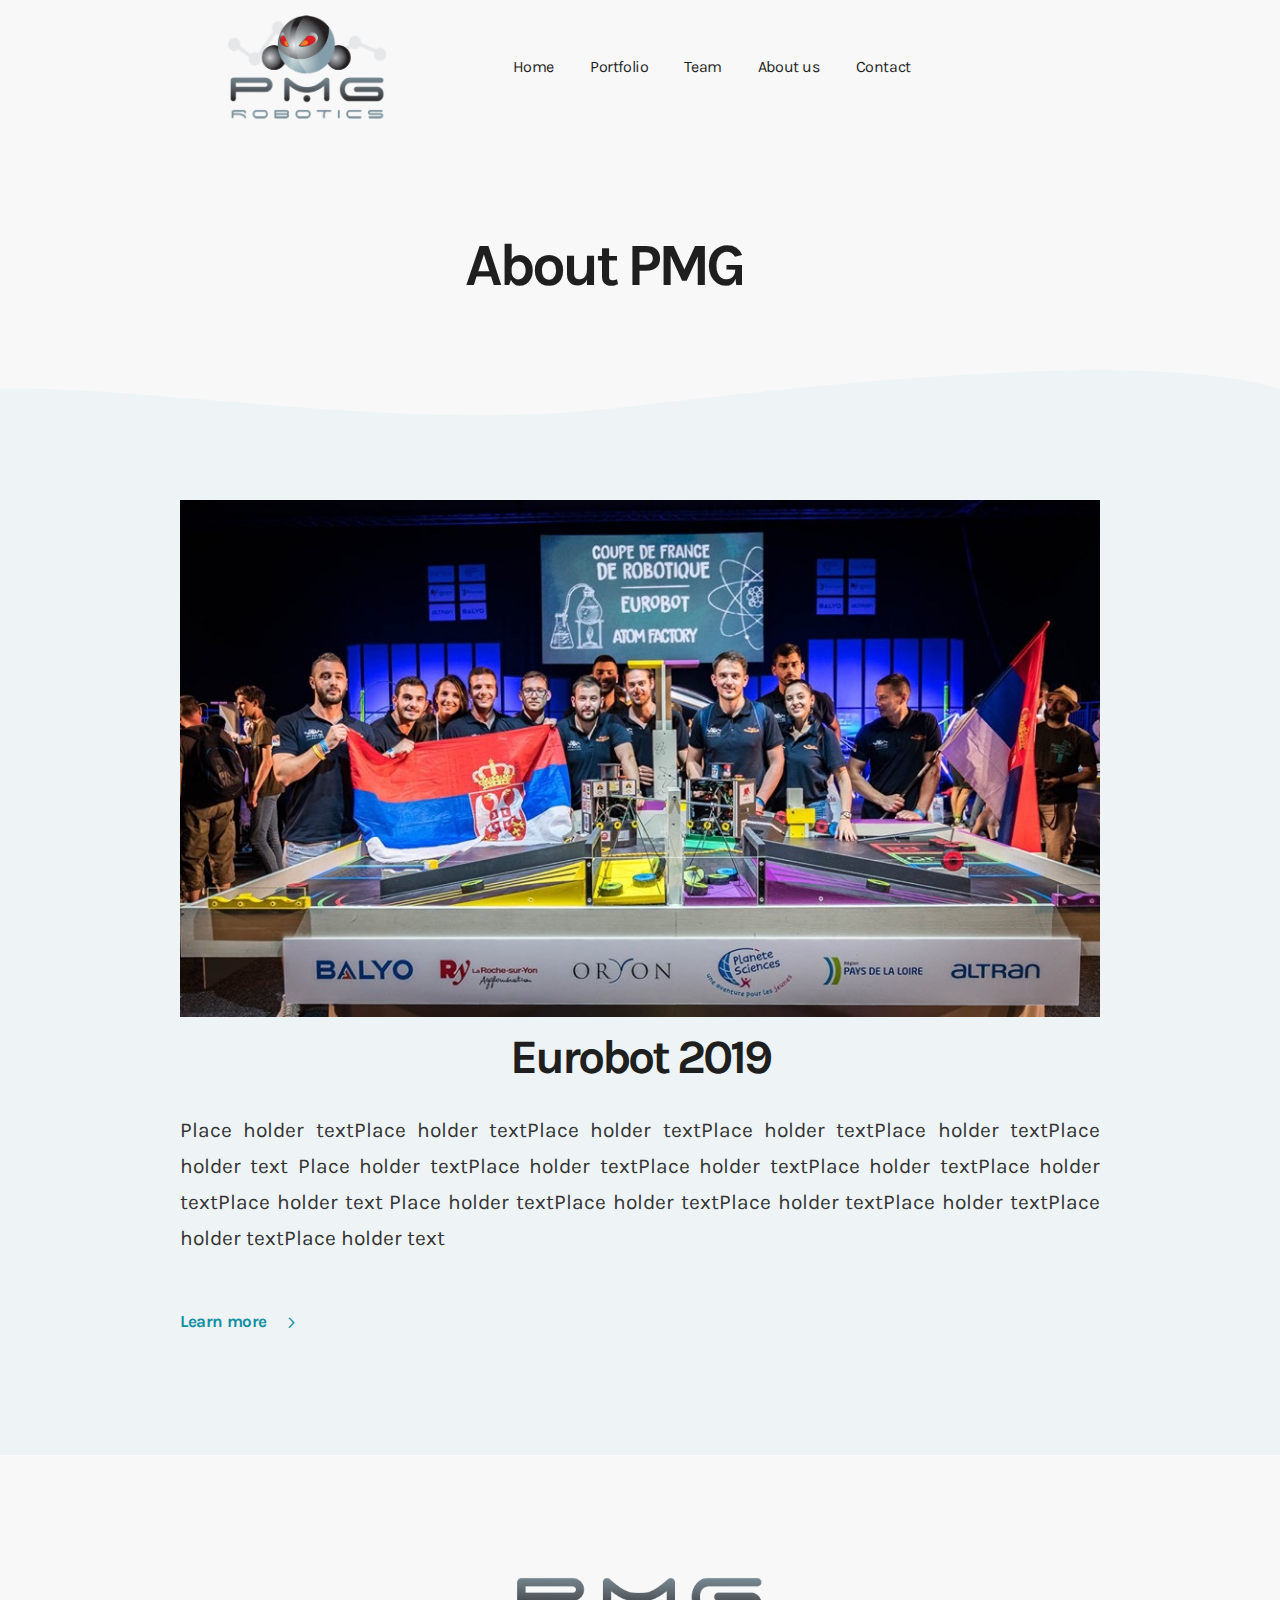
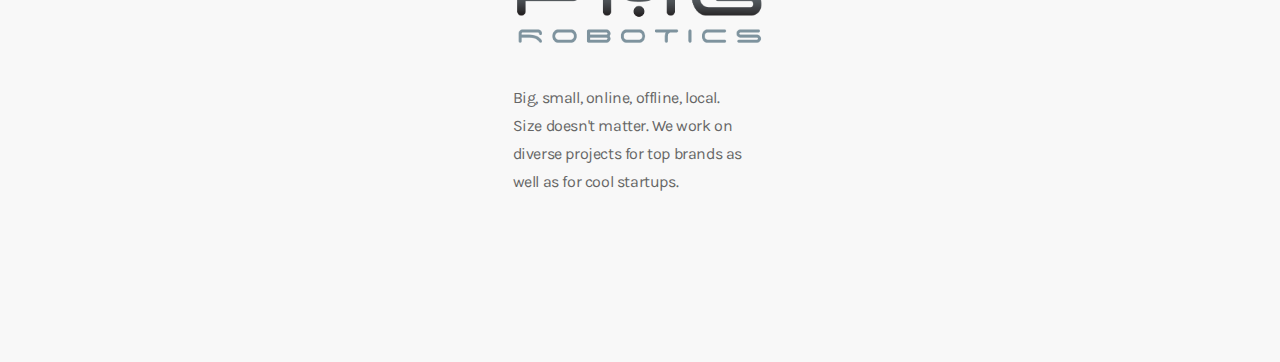
<file: about_us.html>
<!DOCTYPE html>

<html lang="en">

    <head>
        <meta charset="UTF-8">
        <meta name="viewport" content="width=device-width, initial-scale=1.0">
        <meta http-equiv="X-UA-Compatible" content="ie=edge">
        <title>PMG Robotics | Robotics development</title>
        <!-- Plugins CSS -->
        <link rel="stylesheet" href="./plugins/bootstrap-4.3.1/css/bootstrap.min.css">
        <link rel="stylesheet" href="./plugins/meanmenu/meanmenu.css">
        <!-- fonts -->
        <link rel="stylesheet" href="./fonts/ep-icon-fonts/css/style.css">
        <link rel="stylesheet" href="./fonts/fontawesome-5/css/all.min.css">
        <!-- Custom Stylesheet -->
        <link rel="stylesheet" href="./css/settings.css">
        <link rel="stylesheet" href="./css/style.css">
    </head>

    <body>
        <div class="site-wrapper">
            <header class="site-header">
                <div class="container">
                    <div class="row justify-content-center align-items-center position-relative">
                        <div class="col-sm-3 col-6 col-lg-2 col-xl-2 order-lg-1">
                            <div class="brand">
                                <a href="index.html"><img src="image/main-logo.png" alt="" /></a>
                            </div>
                        </div>

                        <!-- Menu Block -->
                        <div class="col-sm-1 col-6 col-lg-7 col-xl-6 offset-xl-1 position-static order-lg-2">
                            <div class="main-navigation">
                                <ul class="main-menu">
                                    <li class="menu-item"><a href="index.html">Home</a></li>
                            
                                    <li class="menu-item"><a href="portfolio.html">Portfolio</a></li>
                            
                                    <li class="menu-item"><a href="team.html">Team</a></li>

                                    <li class="menu-item"><a href="about_us.html">About us</a></li>
                            
                                    <li class="menu-item"><a href="contact.html">Contact</a></li>   
                                    </ul>
                            </div>
                            <div class="mobile-menu"></div>
                        </div>
                    </div>
                </div>
            </header>

    <section class="hero-area">
        <div class="container">
            <div class="row justify-content-center">
                <div class="col-lg-4 order-lg-1">
                    <div class="hero-content">
                        <h1>About PMG</h1>
                    </div>
                </div>
            </div>
        </div>
    </section>
        <!-- Features Area  -->
    <section class="feature-section">
        <div class="shape">
            <img src="./image/landing-1-shape.svg" alt="">
          </div>
            <div class="container">
                <div class="row justify-content-center">
                    <div class="col-xl-10 col-sm-6 col-10">
                        <div class="content-img">
                            <img src="./image/ebot_takmicenje/all_of_us.JPG" alt="">
                        </div>
                    </div>
                    <div class="col-xl-10 col-sm-6">
                        <div class="content-right-content">
                            <h2>Eurobot 2019</h2>
                            <p>
                                Place holder textPlace holder textPlace holder textPlace holder textPlace holder textPlace holder text
                                Place holder textPlace holder textPlace holder textPlace holder textPlace holder textPlace holder text
                                Place holder textPlace holder textPlace holder textPlace holder textPlace holder textPlace holder text
                            </p>
                            <div class="content-link">
                                <a href="https://www.eurobot.org/">Learn more <i class="icon icon-minimal-right"></i></a>
                            </div>
                        </div>
                    </div>
                </div>
            </div>
        </section>

        <!-- Footer Section 06 -->
        <div class="footer-section">
            <div class="container">
              <div class="row justify-content-center">
                <div class="col-md-3 col-margin">
                  <div class="single-footer">
                    <div class="footer-title">
                      <img src="./image/footer-logo.png" alt="">
                    </div>
                    <div class="footer-text">
                      <p>Big, small, online, offline, local. Size doesn't matter. We work on diverse projects for top brands
                        as well as for cool startups. </p>
                    </div>
                  </div>
                </div>
              </div>
            </div>
          </div>
        <!-- Vendor JS-->
        <script src="./plugins/jquery/jquery.min.js"></script>
        <script src="./plugins/jquery/jquery-migrate.min.js"></script>
        <script src="./plugins/bootstrap-4.3.1/js/bootstrap.bundle.js"></script>
        <script src="./plugins/meanmenu/jquery.meanmenu.js"></script>
        <!-- Plugins JS -->
        <script src="./js/active.js"></script>
    </body>

</html>
</file>
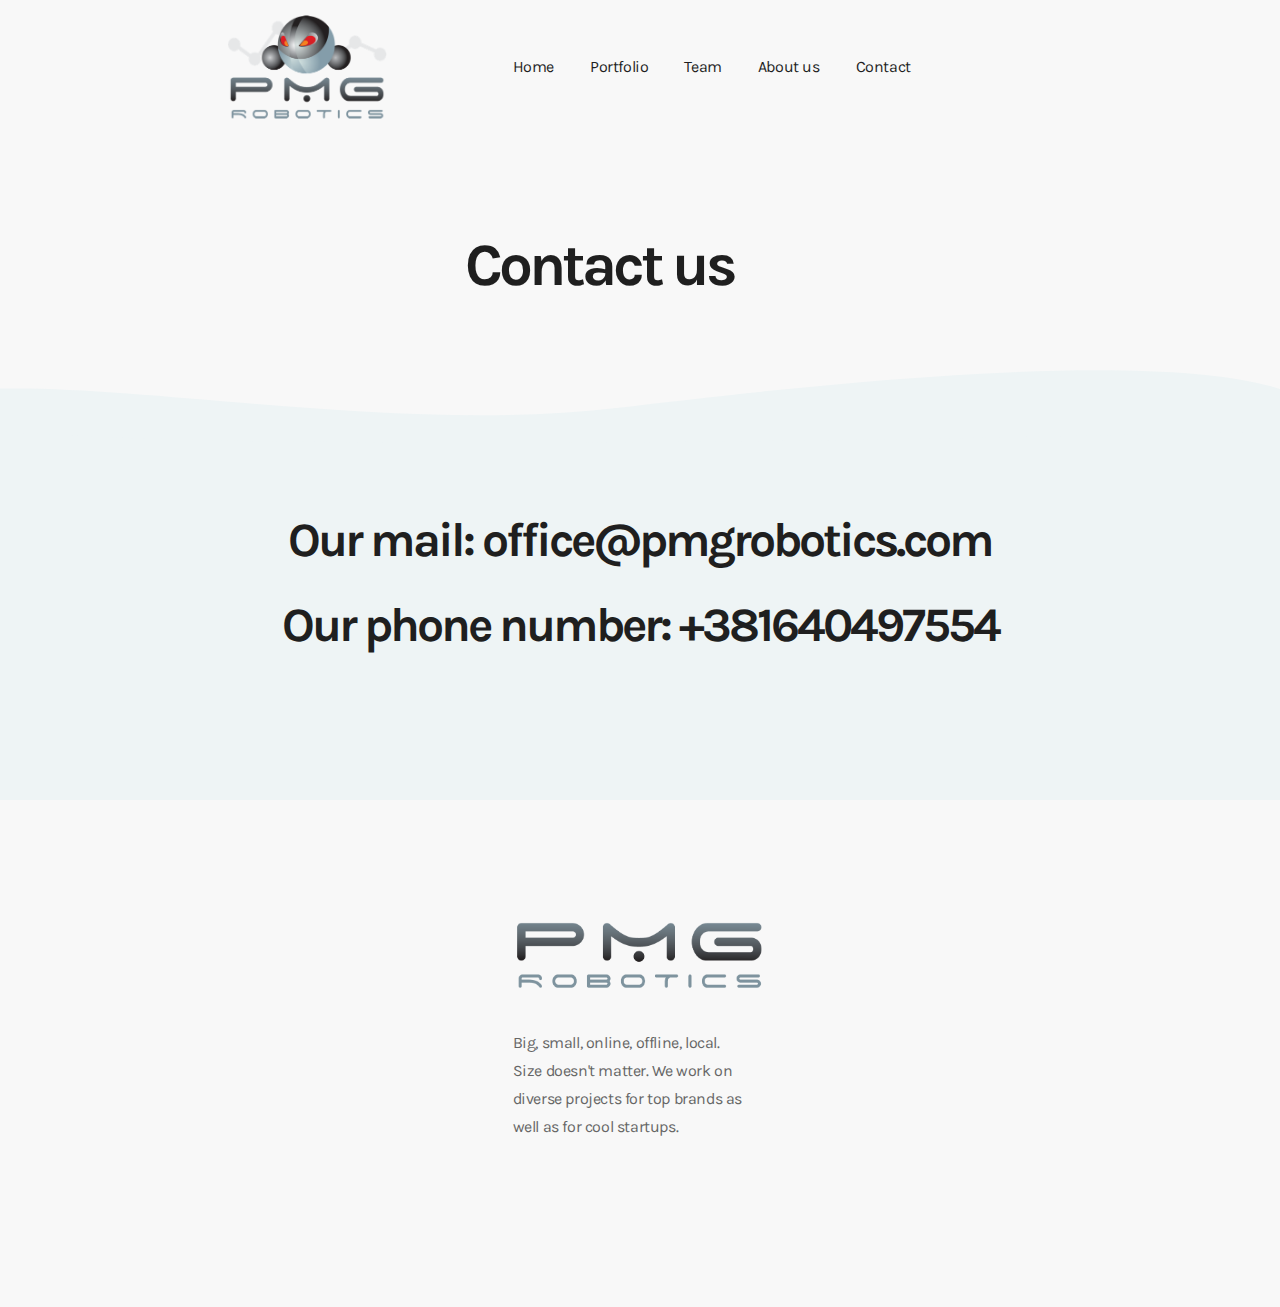
<file: contact.html>
<!DOCTYPE html>

<html lang="en">

    <head>
        <meta charset="UTF-8">
        <meta name="viewport" content="width=device-width, initial-scale=1.0">
        <meta http-equiv="X-UA-Compatible" content="ie=edge">
        <title>PMG Robotics | Robotics development</title>
        <!-- Plugins CSS -->
        <link rel="stylesheet" href="./plugins/bootstrap-4.3.1/css/bootstrap.min.css">
        <link rel="stylesheet" href="./plugins/meanmenu/meanmenu.css">
        <!-- fonts -->
        <link rel="stylesheet" href="./fonts/ep-icon-fonts/css/style.css">
        <link rel="stylesheet" href="./fonts/fontawesome-5/css/all.min.css">
        <!-- Custom Stylesheet -->
        <link rel="stylesheet" href="./css/settings.css">
        <link rel="stylesheet" href="./css/style.css">
    </head>

    <body>
        <div class="site-wrapper">
            <header class="site-header">
                <div class="container">
                    <div class="row justify-content-center align-items-center position-relative">
                        <div class="col-sm-3 col-6 col-lg-2 col-xl-2 order-lg-2">
                            <div class="brand">
                                <a href="index.html"><img src="image/main-logo.png" alt="" /></a>
                            </div>
                        </div>

                        <!-- Menu Block -->
                        <div class="col-sm-1 col-6 col-lg-7 col-xl-6 offset-xl-1 position-static order-lg-2">
                            <div class="main-navigation">
                                <ul class="main-menu">
                                    <li class="menu-item"><a href="index.html">Home</a></li>
                            
                                    <li class="menu-item"><a href="portfolio.html">Portfolio</a></li>
                            
                                    <li class="menu-item"><a href="team.html">Team</a></li>

                                    <li class="menu-item"><a href="about_us.html">About us</a></li>
                            
                                    <li class="menu-item"><a href="contact.html">Contact</a></li>   
                                    </ul>
                            </div>
                            <div class="mobile-menu"></div>
                        </div>
                    </div>
                </div>
            </header>

    <section class="hero-area">
        <div class="container">
            <div class="row justify-content-center">
                <div class="col-lg-4 order-lg-2">
                    <div class="hero-content">
                        <h1>Contact us</h1>
                    </div>
                </div>
            </div>
        </div>
    </section>
        <!-- Features Area  -->
    <section class="feature-section">
        <div class="shape">
            <img src="./image/landing-1-shape.svg" alt="">
          </div>
            <div class="container">
                <div class="row justify-content-center">
                    <div class="col-xl-5  col-sm-6 col-10">
                    </div>
                    <div class="col-xl-8 col-sm-8">
                        <div class="content-right-content">
                            <h2> Our mail: office@pmgrobotics.com </h2>
                            <h2> Our phone number: +381640497554 </h2>

                            <!-- <div class="content-link">
                                <a href="">Learn more <i class="icon icon-minimal-right"></i></a>
                            </div> -->
                        </div>
                    </div>
                </div>
            </div>
        </section>

        <!-- Footer Section 06 -->
        <div class="footer-section">
            <div class="container">
                <div class="row justify-content-center">
                    <div class="col-md-3 col-margin">
                        <div class="single-footer">
                            <div class="footer-title">
                                <img src="./image/footer-logo.png" alt="">
                            </div>
                            <div class="footer-text">
                                <p>Big, small, online, offline, local. Size doesn't matter. We work on diverse projects for top brands as well as for cool startups. </p>
                            </div>
                        </div>
                    </div>
                </div>
            </div>
        </div>
        <!-- Vendor JS-->
        <script src="./plugins/jquery/jquery.min.js"></script>
        <script src="./plugins/jquery/jquery-migrate.min.js"></script>
        <script src="./plugins/bootstrap-4.3.1/js/bootstrap.bundle.js"></script>
        <script src="./plugins/meanmenu/jquery.meanmenu.js"></script>
        <!-- Plugins JS -->
        <script src="./js/active.js"></script>
    </body>

</html>
</file>
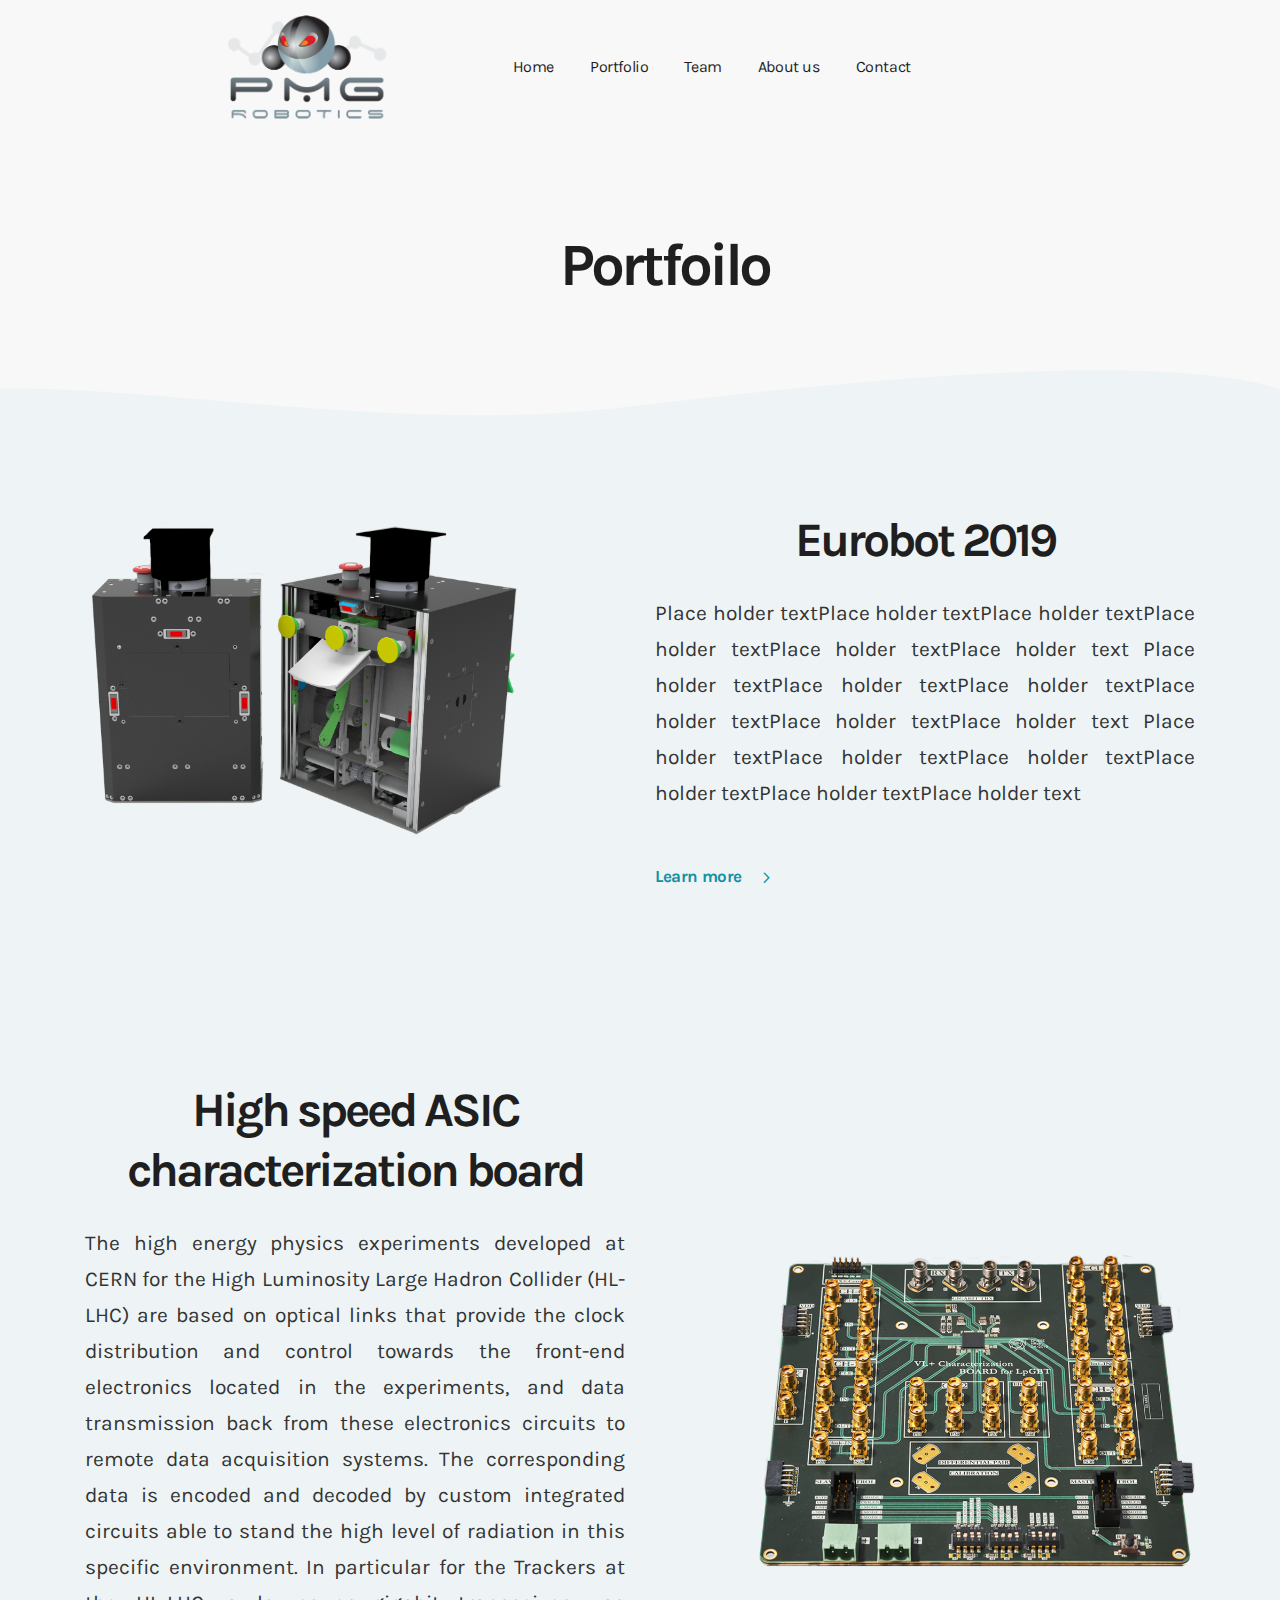
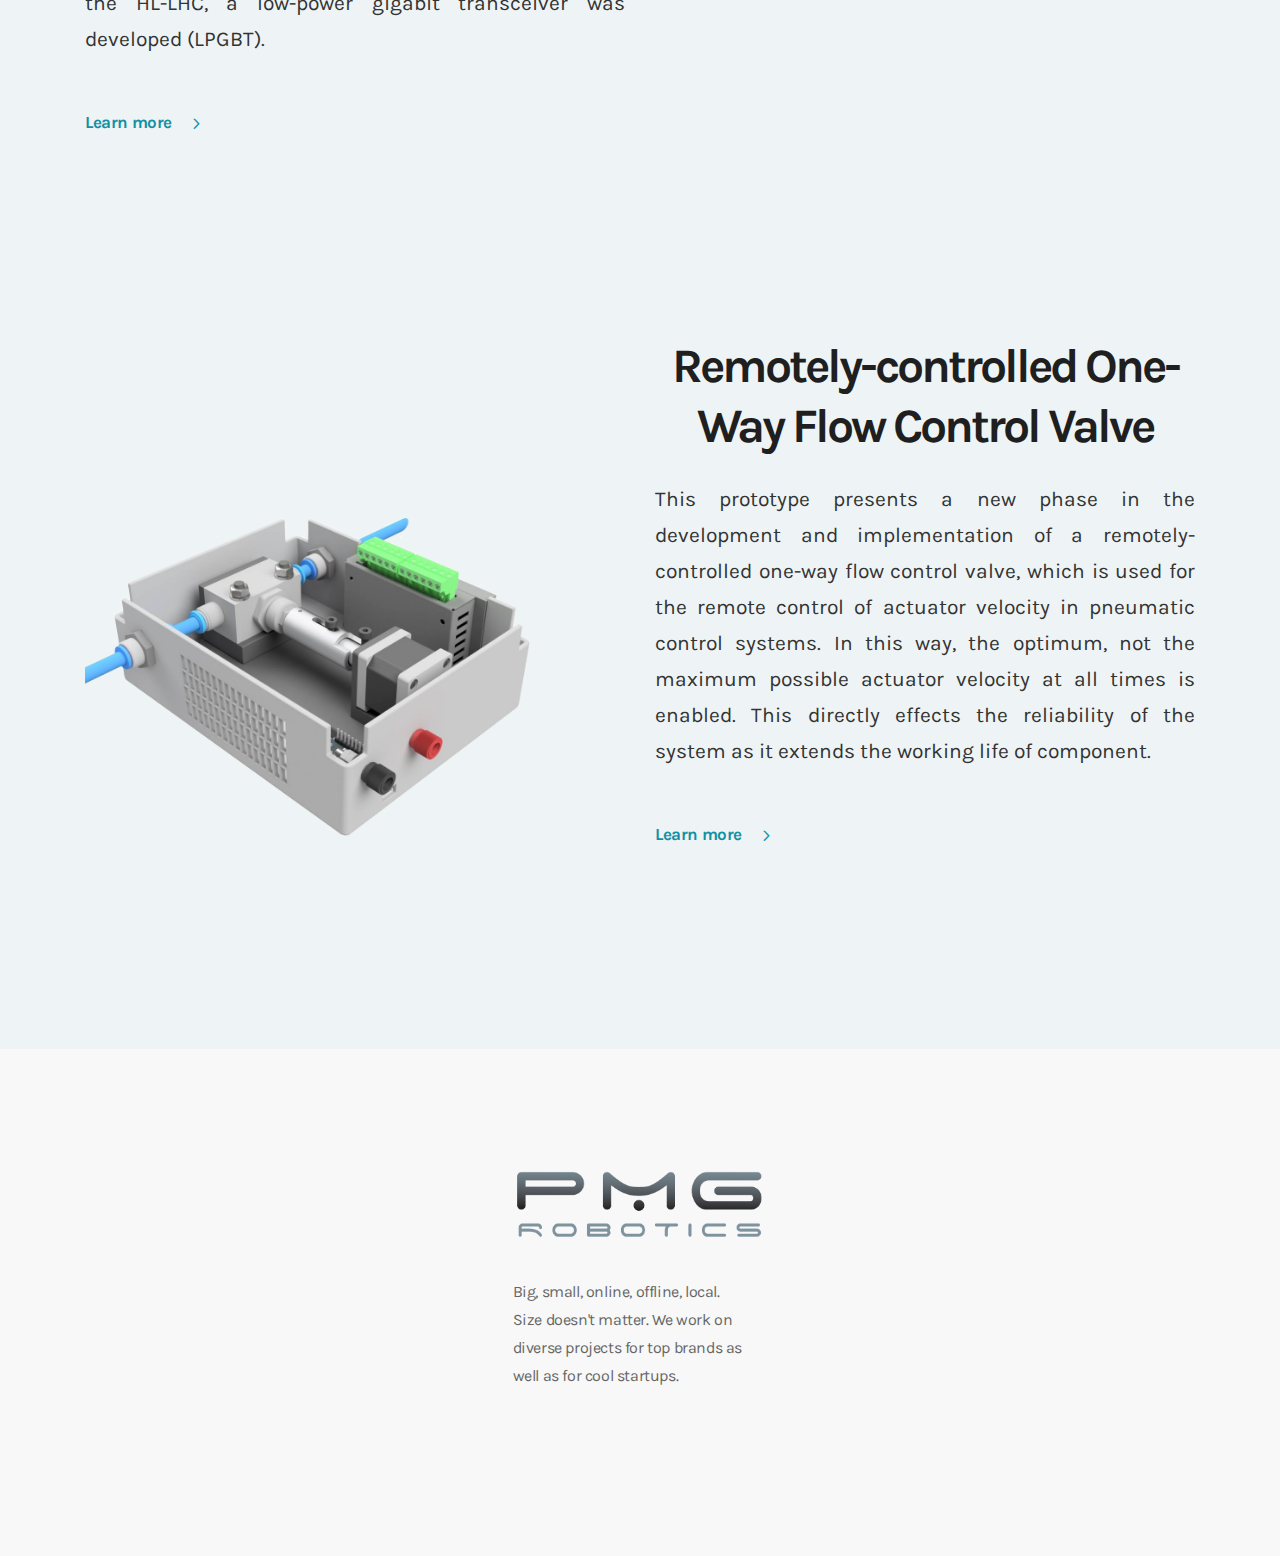
<file: portfolio.html>
<!DOCTYPE html>

<html lang="en">

    <head>
        <meta charset="UTF-8">
        <meta name="viewport" content="width=device-width, initial-scale=1.0">
        <meta http-equiv="X-UA-Compatible" content="ie=edge">
        <title>PMG Robotics | Robotics development</title>
        <!-- Plugins CSS -->
        <link rel="stylesheet" href="./plugins/bootstrap-4.3.1/css/bootstrap.min.css">
        <link rel="stylesheet" href="./plugins/meanmenu/meanmenu.css">
        <!-- fonts -->
        <link rel="stylesheet" href="./fonts/ep-icon-fonts/css/style.css">
        <link rel="stylesheet" href="./fonts/fontawesome-5/css/all.min.css">
        <!-- Custom Stylesheet -->
        <link rel="stylesheet" href="./css/settings.css">
        <link rel="stylesheet" href="./css/style.css">
    </head>

    <body>
        <div class="site-wrapper">
            <header class="site-header">
                <div class="container">
                    <div class="row justify-content-center align-items-center position-relative">
                        <div class="col-sm-3 col-6 col-lg-2 col-xl-2 order-lg-1">
                            <div class="brand">
                                <a href="index.html"><img src="image/main-logo.png" alt="" /></a>
                            </div>
                        </div>

                        <!-- Menu Block -->
                        <div class="col-sm-1 col-6 col-lg-7 col-xl-6 offset-xl-1 position-static order-lg-2">
                            <div class="main-navigation">
                                <ul class="main-menu">
                                    <li class="menu-item"><a href="index.html">Home</a></li>
                            
                                    <li class="menu-item"><a href="portfolio.html">Portfolio</a></li>
                            
                                    <li class="menu-item"><a href="team.html">Team</a></li>

                                    <li class="menu-item"><a href="about_us.html">About us</a></li>
                            
                                    <li class="menu-item"><a href="contact.html">Contact</a></li>   
                                    </ul>
                            </div>
                            <div class="mobile-menu"></div>
                        </div>
                    </div>
                </div>
            </header>

    <section class="hero-area">
        <div class="container">
            <div class="row justify-content-center">
                <div class="col-lg-2 order-lg-1">
                    <div class="hero-content">
                        <h1>Portfoilo</h1>
                    </div>
                </div>
            </div>
        </div>
    </section>
        <!-- Features Area  -->
    <section class="feature-section">
        <div class="shape">
            <img src="./image/landing-1-shape.svg" alt="">
          </div>
            <div class="container">
                <div class="row justify-content-center">
                    <div class="col-xl-5  col-sm-6 col-10">
                        <div class="content-img">
                            <img src="./image/robot-render/small-back-big-back.png" alt="">
                        </div>
                    </div>
                    <div class="col-xl-6 offset-xl-1 col-sm-6">
                        <div class="content-right-content">
                            <h2>Eurobot 2019</h2>
                            <p>
                                Place holder textPlace holder textPlace holder textPlace holder textPlace holder textPlace holder text
                                Place holder textPlace holder textPlace holder textPlace holder textPlace holder textPlace holder text
                                Place holder textPlace holder textPlace holder textPlace holder textPlace holder textPlace holder text
                            </p>
                            <div class="content-link">
                                <a href="">Learn more <i class="icon icon-minimal-right"></i></a>
                            </div>
                        </div>
                    </div>
                </div>
            </div>
        </section>

        <section class="feature-section">
                <div class="container">
                    <div class="row justify-content-center">
                        <div class="col-xl-5 offset-xl-1 col-sm-6 col-10 order-sm-2">
                            <div class="content-img">
                                <img src="image/cern-pcb-no-table.png" alt="">
                            </div>
                        </div>
                        <div class="col-xl-6  col-sm-6 order-sm-1">
                            <div class="content-left-content">
                                <h2>High speed ASIC characterization board</h2>
                                <p>
                                    The high energy physics experiments developed at CERN for the High Luminosity
                                    Large Hadron Collider (HL-LHC) are based on optical links that provide the clock
                                    distribution and control towards the front-end electronics located in the experiments,
                                    and data transmission back from these electronics circuits to remote data acquisition
                                    systems. The corresponding data is encoded and decoded by custom integrated
                                    circuits able to stand the high level of radiation in this specific environment. In
                                    particular for the Trackers at the HL-LHC, a low-power gigabit transceiver was
                                    developed (LPGBT).
                                </p>
                                <div class="content-link">
                                    <a href="">Learn more <i class="icon icon-minimal-right"></i></a>
                                </div>
                            </div>
                        </div>
                    </div>
                </div>
            </section>

            <section class="feature-section">
                <div class="container">
                    <div class="row justify-content-center">
                        <div class="col-xl-5  col-sm-6 col-10">
                            <div class="content-img">
                                <img src="./image/zeca-dipl.png" alt="">
                            </div>
                        </div>
                        <div class="col-xl-6 offset-xl-1 col-sm-6">
                            <div class="content-right-content">
                                <h2>Remotely-controlled One-Way Flow Control Valve</h2>
                                <p>
                                    This prototype presents a new phase in the development and implementation of a
                                    remotely-controlled one-way flow control valve, which is used for the remote
                                    control of actuator velocity in pneumatic control systems.
                                    In this way, the optimum, not the maximum possible actuator velocity
                                    at all times is enabled. This directly effects the reliability of the system as it extends
                                    the working life of component.
                                </p>
                                <div class="content-link">
                                    <a href="">Learn more <i class="icon icon-minimal-right"></i></a>
                                </div>

                                <!-- The link will not work without this, I dont know why -->
                                <div class="content-link">
                                    <a href=""> <i class=""></i></a>
                                </div>
                                
                            </div>
                        </div>
                    </div>
                </div>
            </section>

        <!-- Footer Section 06 -->
        <div class="footer-section">
            <div class="container">
                <div class="row justify-content-center">
                    <div class="col-md-3 col-margin">
                        <div class="single-footer">
                            <div class="footer-title">
                                <img src="./image/footer-logo.png" alt="">
                            </div>
                            <div class="footer-text">
                                <p>Big, small, online, offline, local. Size doesn't matter. We work on diverse projects for top brands as well as for cool startups. </p>
                            </div>
                        </div>
                    </div>
                </div>
            </div>
        </div>
        <!-- Vendor JS-->
        <script src="./plugins/jquery/jquery.min.js"></script>
        <script src="./plugins/jquery/jquery-migrate.min.js"></script>
        <script src="./plugins/bootstrap-4.3.1/js/bootstrap.bundle.js"></script>
        <script src="./plugins/meanmenu/jquery.meanmenu.js"></script>
        <!-- Plugins JS -->
        <script src="./js/active.js"></script>
    </body>

</html>
</file>
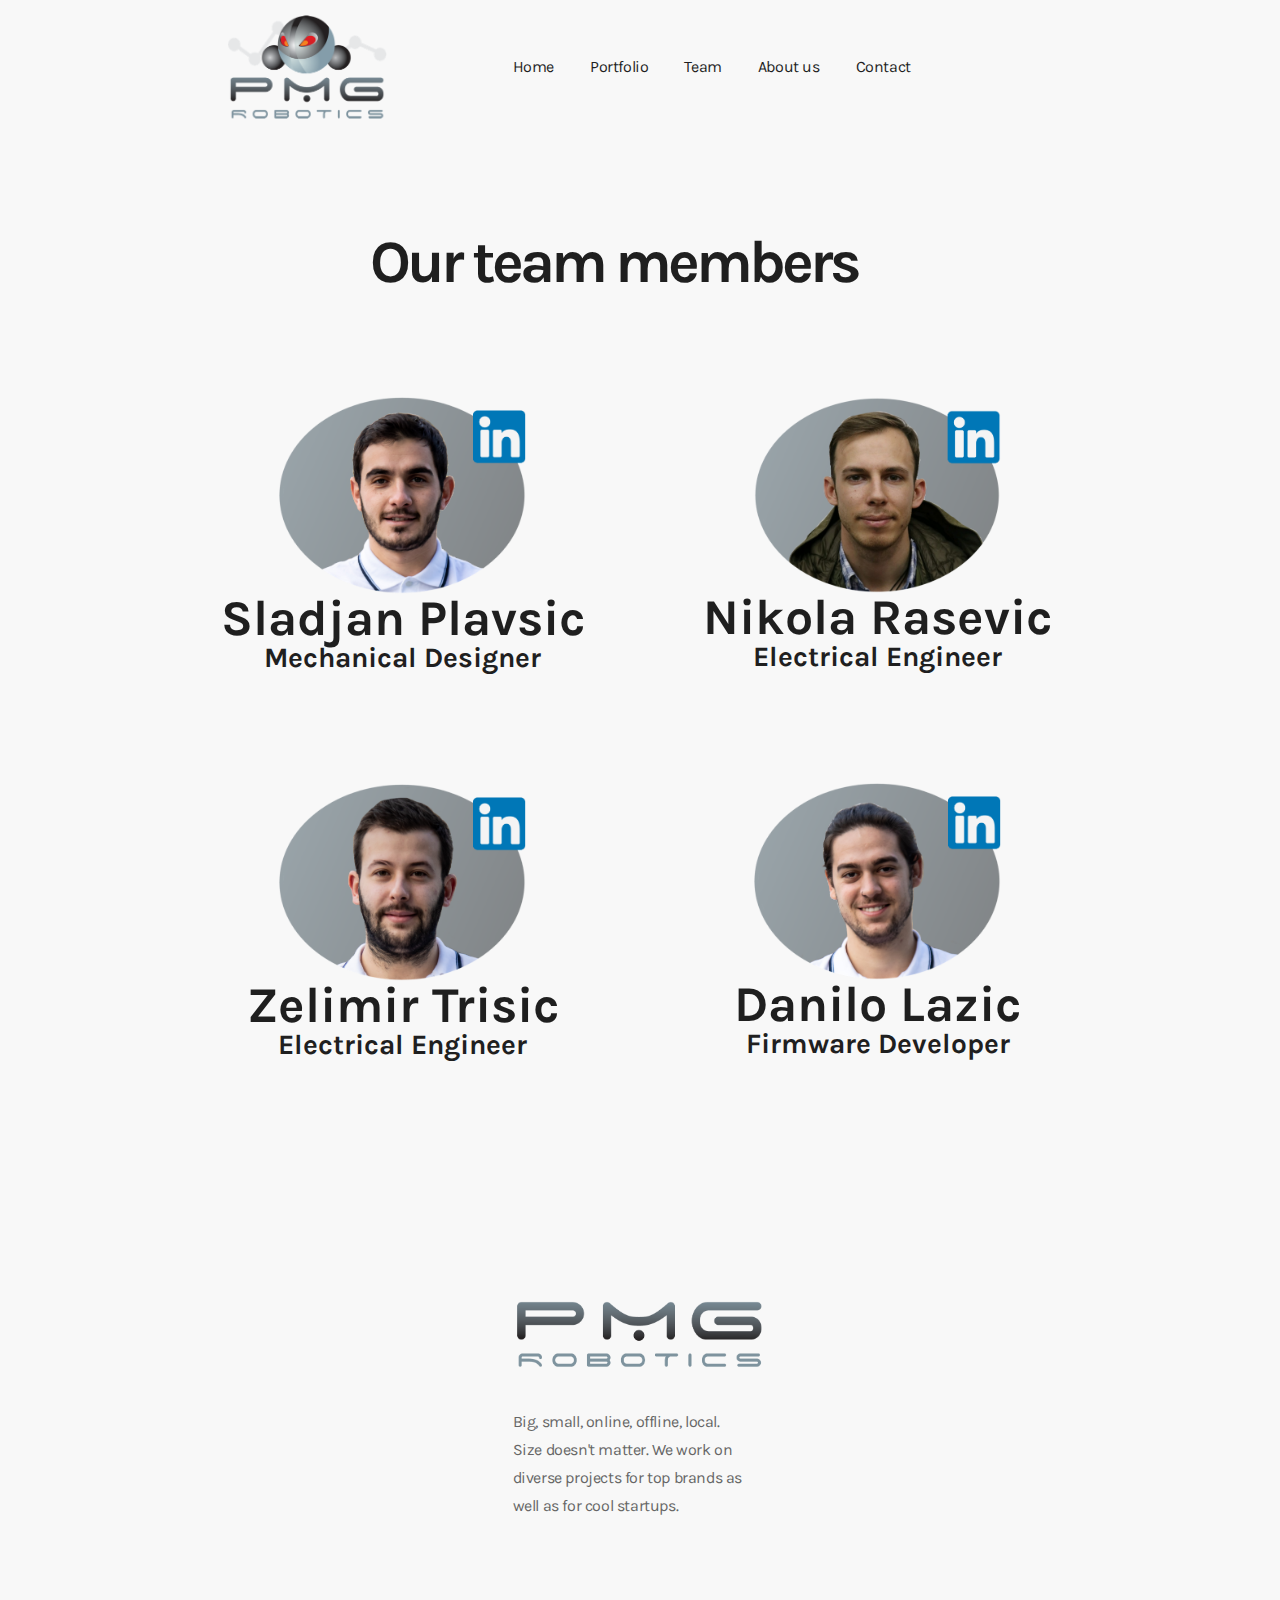
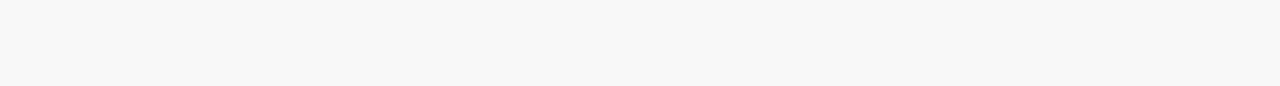
<file: team.html>
<!DOCTYPE html>
<html lang="en">

<head>
  <meta charset="UTF-8">
  <meta name="viewport" content="width=device-width, initial-scale=1.0">
  <meta http-equiv="X-UA-Compatible" content="ie=edge">
  <title>PMG Robotics | Robotics development</title>
  <!-- Plugins CSS -->
  <link rel="stylesheet" href="./plugins/bootstrap-4.3.1/css/bootstrap.min.css">
  <link rel="stylesheet" href="./plugins/meanmenu/meanmenu.css">
  <!-- fonts -->
  <link rel="stylesheet" href="./fonts/ep-icon-fonts/css/style.css">
  <link rel="stylesheet" href="./fonts/fontawesome-5/css/all.min.css">
  <!-- Custom Stylesheet -->
  <link rel="stylesheet" href="./css/settings.css">
  <link rel="stylesheet" href="./css/style.css">
</head>

<body>
  <div class="site-wrapper">
    <header class="site-header">
      <div class="container">
        <div class="row justify-content-center align-items-center position-relative">
          <div class="col-sm-3 col-6 col-lg-2 col-xl-2 order-lg-1">
            <div class="brand">
              <a href="index.html"><img src="image/main-logo.png" alt="" /></a>
            </div>
          </div>

          <!-- Menu Block -->
          <div class="col-sm-1 col-6 col-lg-7 col-xl-6 offset-xl-1 position-static order-lg-2">
            <div class="main-navigation">
              <ul class="main-menu">
                <li class="menu-item"><a href="index.html">Home</a></li>

                <li class="menu-item"><a href="portfolio.html">Portfolio</a></li>

                <li class="menu-item"><a href="team.html">Team</a></li>

                <li class="menu-item"><a href="about_us.html">About us</a></li>

                <li class="menu-item"><a href="contact.html">Contact</a></li>
              </ul>
            </div>
            <div class="mobile-menu"></div>
          </div>
        </div>
      </div>
    </header>


    <!-- Contact area  -->
    <!-- <section class="hero-area"> -->
    <br>
    <br>
    <br>
    <br>
    <br>
    <br>
    <br>
    <br>
    <div class="container">
      <div class="row justify-content-center">
        <div class="col-lg-6 order-lg-1">
          <div class="hero-content">
            <h1>Our team members</h1>
          </div>
        </div>
      </div>
    </div>
    <!-- </section> -->



    <section class="content-section-02">
      <div class="container">

        <div class="row justify-content-center">

          <div class="col-xl-5 col-sm-3">
            <div class="row justify-content-center">
              <div class="col-xl-7 col-sm-6">
                <a href="https://www.linkedin.com/">

                  <!-- <img src="image/sladjan-plavsic-img.png"  style="border:10px solid rgb(86, 89, 233);"> -->
                  <img src="image/Sladjan_li.png">

                </a>
                <!-- <a href="">
                  <i class="icon icon-logo-twitter"></i>
                </a> -->
              </div>
              <h1>Sladjan Plavsic</h1>
              <h3>Mechanical Designer</h3>
              <br>
              <br>
              <br>
              <br>
              <br>
              <br>
              <br>
              <br>
              <br>
              <br>

              <div class="col-xl-7 col-sm-6">
                <a href="https://www.linkedin.com/">
                  <img src="image/Zelimir_li.png">

                </a>
              </div>
              <div class="col-xl-8 col-sm-6">
                <div class="row justify-content-center">
                  <h1>Zelimir Trisic</h1>
                  <h3>Electrical Engineer</h3>
                </div>

              </div>

            </div>
          </div>


          <div class="col-xl-5 col-sm-3">
            <div class="row justify-content-center">
              <div class="col-xl-7 col-sm-6">
                <a href="https://www.linkedin.com/">
                  <img src="image/Rasevic_li.png">
                </a>
              </div>
              <h1>Nikola Rasevic</h1>
              <h3>Electrical Engineer</h3>
            </div>
            <br>
            <br>
            <br>
            <br>
            <br>
            <br>
            <br>
            <br>


            <div class="row justify-content-center">
              <div class="col-xl-7 col-sm-6">
                <a href="https://www.linkedin.com/">
                  <img src="image/Danilo_li.png">
                </a>
              </div>
              <h1>Danilo Lazic</h1>
              <h3>Firmware Developer</h3>
            </div>
          </div>
        </div>

      </div>

    </section>




    <!-- <section class="feature-section">
      <div class="shape">
        <img src="./image/landing-1-shape.svg" alt="">
      </div>
      <div class="container">
        <div class="col-12 mb-d-30">
          <div class="col-md-6 col-lg-12 mb--30">

            <div class="feature-card">
              <section class="team-member-section">
                <div class="row justify-content-center">
                  <div class="col-xl-5  col-sm-6 col-10">
                    <div class="team-member-img">
                      <img src="image/sladjan-plavsic-img.png" alt="">
                    </div>
                  </div>
                  <div class="col-xl-5 offset-xl-1 col-sm-6">
                    <div class="content-right-content">
                      <h2>Sladjan Plavsic</h2>
                      <p>
                        Mechanical Designer
                      </p>
                      <div class="content-link">
                        <a href="">Learn more <i class="icon icon-minimal-right"></i></a>
                      </div>
                    </div>
                  </div>
                </div>
              </section>
            </div>

            <div class="feature-card">
              <section class="team-member-section">
                <div class="row justify-content-center">
                  <div class="col-xl-5  col-sm-6 col-10">
                    <div class="team-member-img">
                      <img src="image/zelimir-trisic-img.png" alt="">
                    </div>
                  </div>
                  <div class="col-xl-5 offset-xl-1 col-sm-6">
                    <div class="content-right-content">
                      <h2>Trisic Zelimir</h2>
                      <p>
                        Place holder textPlace holder textPlace holder textPlace holder textPlace holder textPlace
                        holder textPlace holder text
                      </p>
                      <div class="content-link">
                        <a href="">Learn more <i class="icon icon-minimal-right"></i></a>
                      </div>
                    </div>
                  </div>
                </div>
              </section>
            </div>

            <div class="feature-card">
              <section class="team-member-section">
                <div class="row justify-content-center">
                  <div class="col-xl-5  col-sm-6 col-10">
                    <div class="team-member-img">
                      <img src="image/team-member-pic-1.png" alt="">
                    </div>
                  </div>
                  <div class="col-xl-5 offset-xl-1 col-sm-6">
                    <div class="content-right-content">
                      <h2>Lazic Danilo</h2>
                      <p>
                        Place holder textPlace holder textPlace holder textPlace holder textPlace holder textPlace
                        holder textPlace holder text
                      </p>
                      <div class="content-link">
                        <a href="">Learn more <i class="icon icon-minimal-right"></i></a>
                      </div>
                    </div>
                  </div>
                </div>
              </section>
            </div>

            <div class="feature-card">
              <section class="team-member-section">
                <div class="row justify-content-center">
                  <div class="col-xl-5  col-sm-6 col-10">
                    <div class="team-member-img">
                      <img src="image/nikola-rasevic-img.png" alt="">
                    </div>
                  </div>
                  <div class="col-xl-5 offset-xl-1 col-sm-6">
                    <div class="content-right-content">
                      <h2>Rasevic Nikola</h2>
                      <p>
                        Place holder textPlace holder textPlace holder textPlace holder textPlace holder textPlace
                        holder textPlace holder text
                      </p>
                      <div class="content-link">
                        <a href="">Learn more <i class="icon icon-minimal-right"></i></a>
                      </div>
                    </div>
                  </div>
                </div>
              </section>
            </div>
    </section> -->




    <!-- Footer Section 06 -->
    <div class="footer-section">
      <div class="container">
        <div class="row justify-content-center">
          <div class="col-md-3 col-margin">
            <div class="single-footer">
              <div class="footer-title">
                <img src="./image/footer-logo.png" alt="">
              </div>
              <div class="footer-text">
                <p>Big, small, online, offline, local. Size doesn't matter. We work on diverse projects for top brands
                  as well as for cool startups. </p>
              </div>
            </div>
          </div>
        </div>
      </div>
    </div>
    <!-- Vendor JS-->
    <script src="./plugins/jquery/jquery.min.js"></script>
    <script src="./plugins/jquery/jquery-migrate.min.js"></script>
    <script src="./plugins/bootstrap-4.3.1/js/bootstrap.bundle.js"></script>
    <script src="./plugins/meanmenu/jquery.meanmenu.js"></script>
    <!-- Plugins JS -->
    <script src="./js/active.js"></script>
</body>

</html>
</file>
<file: fonts/ep-icon-fonts/css/style.css>
/*--------------------------------

ep Web Font
Generated using nucleoapp.com

-------------------------------- */
@font-face {
  font-family: 'ep';
  src: url('../fonts/ep.eot');
  src: url('../fonts/ep.eot') format('embedded-opentype'), url('../fonts/ep.woff2') format('woff2'), url('../fonts/ep.woff') format('woff'), url('../fonts/ep.ttf') format('truetype'), url('../fonts/ep.svg') format('svg'), url('../../icon-linkedin.svg') format('svg');
  font-weight: normal;
  font-style: normal;
}
/*------------------------
	base class definition
-------------------------*/
.icon {
  display: inline-block;
  font: normal normal normal 1em/1 'ep';
  speak: none;
  text-transform: none;
  /* Better Font Rendering */
  -webkit-font-smoothing: antialiased;
  -moz-osx-font-smoothing: grayscale;
}
/*------------------------
  change icon size
-------------------------*/
/* relative units */
.icon-sm {
  font-size: 0.8em;
}
.icon-lg {
  font-size: 1.2em;
}
/* absolute units */
.icon-16 {
  font-size: 16px;
}
.icon-32 {
  font-size: 32px;
}
/*----------------------------------
  add a square/circle background
-----------------------------------*/
.icon-bg-square,
.icon-bg-circle {
  padding: 0.35em;
  background-color: #eee;
}
.icon-bg-circle {
  border-radius: 50%;
}
/*------------------------------------
  use icons as list item markers
-------------------------------------*/
.icon-ul {
  padding-left: 0;
  list-style-type: none;
}
.icon-ul > li {
  display: flex;
  align-items: flex-start;
  line-height: 1.4;
}
.icon-ul > li > .icon {
  margin-right: 0.4em;
  line-height: inherit;
}
/*------------------------
  spinning icons
-------------------------*/
.icon-is-spinning {
  -webkit-animation: icon-spin 2s infinite linear;
  -moz-animation: icon-spin 2s infinite linear;
  animation: icon-spin 2s infinite linear;
}
@-webkit-keyframes icon-spin {
  0% {
    -webkit-transform: rotate(0deg);
  }
  100% {
    -webkit-transform: rotate(360deg);
  }
}
@-moz-keyframes icon-spin {
  0% {
    -moz-transform: rotate(0deg);
  }
  100% {
    -moz-transform: rotate(360deg);
  }
}
@keyframes icon-spin {
  0% {
    -webkit-transform: rotate(0deg);
    -moz-transform: rotate(0deg);
    -ms-transform: rotate(0deg);
    -o-transform: rotate(0deg);
    transform: rotate(0deg);
  }
  100% {
    -webkit-transform: rotate(360deg);
    -moz-transform: rotate(360deg);
    -ms-transform: rotate(360deg);
    -o-transform: rotate(360deg);
    transform: rotate(360deg);
  }
}
/*------------------------
  rotated/flipped icons
-------------------------*/
.icon-rotate-90 {
  filter: progid:DXImageTransform.Microsoft.BasicImage(rotation=1);
  -webkit-transform: rotate(90deg);
  -moz-transform: rotate(90deg);
  -ms-transform: rotate(90deg);
  -o-transform: rotate(90deg);
  transform: rotate(90deg);
}
.icon-rotate-180 {
  filter: progid:DXImageTransform.Microsoft.BasicImage(rotation=2);
  -webkit-transform: rotate(180deg);
  -moz-transform: rotate(180deg);
  -ms-transform: rotate(180deg);
  -o-transform: rotate(180deg);
  transform: rotate(180deg);
}
.icon-rotate-270 {
  filter: progid:DXImageTransform.Microsoft.BasicImage(rotation=3);
  -webkit-transform: rotate(270deg);
  -moz-transform: rotate(270deg);
  -ms-transform: rotate(270deg);
  -o-transform: rotate(270deg);
  transform: rotate(270deg);
}
.icon-flip-y {
  filter: progid:DXImageTransform.Microsoft.BasicImage(rotation=0);
  -webkit-transform: scale(-1, 1);
  -moz-transform: scale(-1, 1);
  -ms-transform: scale(-1, 1);
  -o-transform: scale(-1, 1);
  transform: scale(-1, 1);
}
.icon-flip-x {
  filter: progid:DXImageTransform.Microsoft.BasicImage(rotation=2);
  -webkit-transform: scale(1, -1);
  -moz-transform: scale(1, -1);
  -ms-transform: scale(1, -1);
  -o-transform: scale(1, -1);
  transform: scale(1, -1);
}
/*------------------------
	icons
-------------------------*/

.icon-cloud-download-95::before {
  content: "\ea02";
}

.icon-home-minimal::before {
  content: "\ea03";
}

.icon-single-04::before {
  content: "\ea04";
}

.icon-users-mm::before {
  content: "\ea05";
}

.icon-webpage::before {
  content: "\ea06";
}

.icon-layout-25::before {
  content: "\ea07";
}

.icon-analytics::before {
  content: "\ea08";
}

.icon-chart-pie-36::before {
  content: "\ea09";
}

.icon-chart-bar-33::before {
  content: "\ea0a";
}

.icon-single-copy-06::before {
  content: "\ea0b";
}

.icon-home::before {
  content: "\ea0c";
}

.icon-single-content-03::before {
  content: "\ea0d";
}

.icon-bell-53::before {
  content: "\ea0e";
}

.icon-email-84::before {
  content: "\ea0f";
}

.icon-send::before {
  content: "\ea10";
}

.icon-at-sign::before {
  content: "\ea11";
}

.icon-attach-87::before {
  content: "\ea12";
}

.icon-edit-72::before {
  content: "\ea13";
}

.icon-tail-right::before {
  content: "\ea14";
}

.icon-minimal-right::before {
  content: "\ea15";
}

.icon-tail-left::before {
  content: "\ea16";
}

.icon-minimal-left::before {
  content: "\ea17";
}

.icon-tail-up::before {
  content: "\ea18";
}

.icon-minimal-up::before {
  content: "\ea19";
}

.icon-minimal-down::before {
  content: "\ea1a";
}

.icon-tail-down::before {
  content: "\ea1b";
}

/* za modeling */
.icon-settings-gear-64::before {
  content: "\ea1c";
}

.icon-settings::before {
  content: "\ea1d";
}

.icon-menu-dots::before {
  content: "\ea1e";
}

.icon-menu-left::before {
  content: "\ea1f";
}

.icon-funnel-40::before {
  content: "\ea20";
}

.icon-filter::before {
  content: "\ea21";
}

/* Electronics */
.icon-preferences-circle::before {    
  content: "\ea22";
}

.icon-check-2::before {
  content: "\ea23";
}

.icon-cart-simple::before {
  content: "\ea24";
}

.icon-cart-9::before {
  content: "\ea25";
}

.icon-card-update::before {
  content: "\ea26";
}

.icon-basket::before {
  content: "\ea27";
}

.icon-check-circle-07::before {
  content: "\ea28";
}

.icon-simple-remove::before {
  content: "\ea29";
}

.icon-circle-remove::before {
  content: "\ea2a";
}

.icon-alert-circle-exc::before {
  content: "\ea2b";
}

.icon-bug::before {
  content: "\ea2c";
}

.icon-share-66::before {
  content: "\ea2d";
}

.icon-time-3::before {
  content: "\ea2e";
}

.icon-time::before {
  content: "\ea2f";
}

.icon-coffee::before {
  content: "\ea30";
}

.icon-smile::before {
  content: "\ea31";
}

.icon-sad::before {
  content: "\ea32";
}

.icon-broken-heart::before {
  content: "\ea33";
}

.icon-heart-2::before {
  content: "\ea34";
}

.icon-pin-3::before {
  content: "\ea35";
}

.icon-marker-3::before {
  content: "\ea36";
}

.icon-globe-2::before {
  content: "\ea37";
}

.icon-world-2::before {
  content: "\ea38";
}

.icon-phone-2::before {
  content: "\ea39";
}

.icon-check-square-11::before {
  content: "\ea3a";
}

.icon-wallet-90::before {
  content: "\ea3b";
}

.icon-credit-card::before {
  content: "\ea3c";
}

.icon-payment::before {
  content: "\ea3d";
}

.icon-tag::before {
  content: "\ea3e";
}

.icon-tag-cut::before {
  content: "\ea3f";
}

.icon-tag-content::before {
  content: "\ea40";
}

.icon-flag-diagonal-33::before {
  content: "\ea41";
}

.icon-triangle-right-17::before {
  content: "\ea47";
}

.icon-puzzle-10::before {
  content: "\ea48";
}

.icon-triangle-right-17-2::before {
  content: "\ea49";
}

.icon-btn-play::before {
  content: "\ea4a";
}

.icon-btn-play-2::before {
  content: "\ea4b";
}

.icon-menu-34::before {
  content: "\ea4c";
}

.icon-menu-left-2::before {
  content: "\ea4d";
}

.icon-heart-2-2::before {
  content: "\ea4e";
}

.icon-single-04-2::before {
  content: "\ea4f";
}

.icon-users-mm-2::before {
  content: "\ea50";
}

.icon-l-settings::before {
  content: "\ea51";
}

.icon-book-open-2::before {
  content: "\ea52";
}

.icon-layers-3::before {
  content: "\ea53";
}

.icon-logo-fb-simple::before {
  content: "\ea55";
}

.icon-logo-twitter::before {
  content: "\ea56";
}

.icon-google::before {
  content: "\ea57";
}

.icon-logo-pinterest::before {
  content: "\ea58";
}

.icon-logo-instagram::before {
  content: "\ea59";
}

.icon-logo-dribbble::before {
  content: "\ea5a";
}

.icon-tablet-mobile::before {
  content: "\ea5b";
}

.icon-house-search-engine::before {
  content: "\ea5c";
}

.icon-house-pricing::before {
  content: "\ea5d";
}

.icon-pulse-chart::before {
  content: "\ea5e";
}

.icon-plug::before {
  content: "\ea5f";
}

.icon-app-store::before {
  content: "\ea60";
}

.icon-power-level::before {
  content: "\ea61";
}

.icon-window-add::before {
  content: "\ea62";
}

.icon-form::before {
  content: "\ea63";
}

.icon-folder-15::before {
  content: "\ea64";
}

.icon-lock::before {
  content: "\ea65";
}

.icon-unlocked::before {
  content: "\ea66";
}

.icon-e-reader::before {
  content: "\ea67";
}

.icon-layout-grid::before {
  content: "\ea68";
}

.icon-single-copies::before {
  content: "\ea69";
}

.icon-lock-2::before {
  content: "\ea6a";
}

.icon-unlocked-2::before {
  content: "\ea6b";
}

.icon-archery-target::before {
  content: "\ea6c";
}

/* za consalting */
.icon-chat-46::before {
  content: "\ea6d";
}
</file>
<file: css/style.css>
/*=== Media Query ===*/
/* /////////////////////////// 
    Header Area
//////////////////////////// */
@media (min-width: 768px) {
  .site-header {
    padding-top: 20px;
  }
}

@media (min-width: 992px) {
  .site-header {
    padding-top: 15px;
  }
}

.site-header .main-menu {
  margin: 0 -18px;
}

@media (min-width: 992px) {
  .main-menu {
    display: -webkit-box;
    display: -ms-flexbox;
    display: flex;
  }
}

@media (min-width: 992px) {
  .main-menu > li > a {
    font-size: 16px;
    font-weight: 400;
    letter-spacing: -0.4px;
    color: #1f1f1f;
    padding: 18px;
  }
}

.main-menu > li > a:hover {
  color: #1290a4;
}

@media (min-width: 992px) {
  .main-menu .has-dropdown {
    position: relative;
    z-index: 99;
  }
}

@media (min-width: 992px) {
  .main-menu .has-dropdown:hover .menu-dropdown {
    top: 100%;
    opacity: 1;
    pointer-events: visible;
  }
}

.main-menu .has-dropdown:hover .menu-dropdown p {
  margin-bottom: 0;
}

@media (min-width: 992px) {
  .main-menu .menu-dropdown {
    display: -webkit-box;
    display: -ms-flexbox;
    display: flex;
    top: 110%;
    position: absolute;
    -ms-flex-wrap: wrap;
        flex-wrap: wrap;
    min-width: 530px;
    -webkit-box-shadow: 0 12px 24px rgba(0, 0, 0, 0.03);
            box-shadow: 0 12px 24px rgba(0, 0, 0, 0.03);
    border-radius: 8px;
    border: 1px solid #e5e5e5;
    background-color: #ffffff;
    padding: 30px 30px 0px;
    z-index: 99;
    opacity: 0;
    -webkit-transition: opacity .4s,top .4s;
    transition: opacity .4s,top .4s;
    pointer-events: none;
  }
}

@media (min-width: 992px) {
  .main-menu .menu-dropdown .single-item {
    -webkit-box-flex: calc(50% - 20px);
        -ms-flex: calc(50% - 20px);
            flex: calc(50% - 20px);
    max-width: calc(50% - 20px);
    margin-bottom: 20px;
  }
}

@media (min-width: 992px) {
  .main-menu .menu-dropdown .single-item:hover a h3 {
    color: #1290a4;
  }
}

.main-menu .menu-dropdown .single-item a h3 {
  color: #1f1f1f;
  font-size: 16px;
  font-weight: 700;
  letter-spacing: -0.4px;
  -webkit-transition: .4s;
  transition: .4s;
  padding: 0;
}

.main-menu .menu-dropdown .single-item a p {
  margin-bottom: 0;
}

.main-menu .menu-dropdown .single-item p {
  color: #878b90;
  font-size: 14px;
  font-weight: 400;
  letter-spacing: -0.35px;
}

@media (min-width: 992px) {
  .main-menu .menu-dropdown .single-item:nth-child(odd) {
    margin-right: 40px;
  }
}

.header-btns {
  display: -webkit-box;
  display: -ms-flexbox;
  display: flex;
  -webkit-box-align: center;
      -ms-flex-align: center;
          align-items: center;
  -webkit-box-pack: end;
      -ms-flex-pack: end;
          justify-content: flex-end;
}

@media (min-width: 992px) {
  .header-btns {
    -webkit-box-pack: center;
        -ms-flex-pack: center;
            justify-content: center;
  }
}

.header-btns .btn-1 {
  color: #666666;
  font-family: 'Karla', sans-serif;
  font-size: 16px;
  font-weight: 400;
  letter-spacing: -1px;
  margin: 0 14px;
}

@media (min-width: 1200px) {
  .header-btns .btn-1 {
    margin: 0 17px;
  }
}

.header-btns .btn-2 {
  width: 137px;
  height: 40px;
  border-radius: 3px;
  background-color: #1290a4;
  display: -webkit-box;
  display: -ms-flexbox;
  display: flex;
  -webkit-box-align: center;
      -ms-flex-align: center;
          align-items: center;
  -webkit-box-pack: center;
      -ms-flex-pack: center;
          justify-content: center;
}

@media (min-width: 1200px) {
  .header-btns .btn-2 {
    margin: 0 17px;
  }
}

.header-btns .btn-2 a {
  color: #ffffff;
  font-family: 'Karla', sans-serif;
  font-size: 16px;
  font-weight: 400;
  letter-spacing: -1px;
}

/*  Mobile Menu / Mean Menu Reset  */
.mobile-menu.mean-container .mean-bar {
  position: static;
  float: none;
  background: transparent;
}

.mobile-menu.mean-container .mean-bar .meanmenu-reveal {
  text-indent: 0 !important;
  position: relative;
  font-size: 21px;
  color: #1f1f1f;
  display: -webkit-box;
  display: -ms-flexbox;
  display: flex;
  -webkit-box-align: center;
      -ms-flex-align: center;
          align-items: center;
  -webkit-box-pack: center;
      -ms-flex-pack: center;
          justify-content: center;
  height: 42px;
  width: 42px;
  margin-left: auto;
  margin-right: -24px;
}

.mobile-menu.mean-container .mean-bar .mean-expand {
  font-size: 0 !important;
  padding: 0 !important;
  height: 42px;
  width: 42px;
}

.mobile-menu.mean-container .mean-bar .mean-expand:before {
  position: absolute;
  display: inline-block;
  font: normal normal normal 32px/1 'ep';
  content: "\ea1a";
  font-size: 15px;
  color: #7c7373;
  -webkit-transform: rotate(0deg);
          transform: rotate(0deg);
  -webkit-transition: -webkit-transform .3s;
  transition: -webkit-transform .3s;
  transition: transform .3s;
  transition: transform .3s, -webkit-transform .3s;
  left: 0;
  right: 0;
  height: 100%;
  width: 100%;
  display: -webkit-box;
  display: -ms-flexbox;
  display: flex;
  -webkit-box-align: center;
      -ms-flex-align: center;
          align-items: center;
  -webkit-box-pack: center;
      -ms-flex-pack: center;
          justify-content: center;
}

.mobile-menu.mean-container .mean-bar .mean-expand.mean-clicked {
  -webkit-transform: rotate(180deg);
          transform: rotate(180deg);
}

.mobile-menu.mean-container .mean-bar .mean-expand:hover {
  background: transparent;
}

.mobile-menu.mean-container .mean-bar .mean-nav {
  float: none;
  margin-top: 0;
  position: absolute;
  left: 0;
  border: 0;
  z-index: 888;
  background: transparent;
}

.mobile-menu.mean-container .mean-bar .mean-nav .main-menu {
  border: 1px solid #e5e5e5;
  -webkit-box-shadow: 0 12px 24px rgba(0, 0, 0, 0.03);
          box-shadow: 0 12px 24px rgba(0, 0, 0, 0.03);
  background: #fff;
  border-radius: 8px;
}

.mobile-menu.mean-container .mean-bar .mean-nav .menu-item > a {
  border-bottom: 0;
  font-size: 15px;
}

.mobile-menu.mean-container .mean-bar .mean-nav .menu-item.mean-last {
  border-bottom: 1px solid transparent;
}

.mobile-menu.mean-container .mean-bar .mean-nav .menu-dropdown {
  padding-left: 0 !important;
}

.mobile-menu.mean-container .mean-bar .mean-nav .menu-dropdown .single-item {
  padding-bottom: 0;
  border-top: 1px solid #e5e5e5;
  border-bottom: 1px solid transparent;
}

@media (min-width: 768px) {
  .mobile-menu.mean-container .mean-bar .mean-nav .menu-dropdown {
    padding-left: 40px;
  }
}

.mobile-menu.mean-container .mean-bar .mean-nav .menu-dropdown p {
  margin-bottom: 0;
}

.mobile-menu.mean-container .mean-bar .mean-nav ul li {
  float: none;
  border-bottom: 1px solid #e5e5e5;
}

.mobile-menu.mean-container .mean-bar .mean-nav ul li a {
  color: #000;
  float: none;
  text-transform: initial;
}

/* /////////////////////////// 
    Hero Area
//////////////////////////// */
.shapes img {
  width: 100%;
  max-width: initial;
}

.hero-area {
  padding: 36px 0 50px;
}

@media (min-width: 992px) {
  .hero-area {
    padding: 115px 0 110px;
  }
}

.hero-content {
  text-align: left;
}

.hero-content h1 {
  margin-bottom: 19px;
  color: #1f1f1f;
  font-weight: 700;
  letter-spacing: -4px;
  font-size: 45px;
  line-height: 50px;
  margin-bottom: 24px;
}

@media (min-width: 480px) {
  .hero-content h1 {
    font-size: 53px;
    line-height: 60px;
    margin-bottom: 24px;
    padding-right: 10px;
  }
}

@media (min-width: 576px) {
  .hero-content h1 {
    font-size: 60px;
    line-height: 65px;
    margin-bottom: 24px;
  }
}

@media (min-width: 768px) {
  .hero-content h1 {
    padding-right: 78px;
  }
}

@media (min-width: 992px) {
  .hero-content h1 {
    padding-right: 0px;
    font-size: 55px;
    line-height: 62px;
  }
}

@media (min-width: 1200px) {
  .hero-content h1 {
    font-size: 60px;
    padding-right: 35px;
  }
}

.hero-content p {
  color: #222f3f;
  font-size: 21px;
  font-weight: 400;
  letter-spacing: -0.4px;
  line-height: 36px;
}

@media (min-width: 992px) {
  .hero-form {
    padding: 30px 0 0;
  }
}

@media (min-width: 1200px) {
  .hero-form {
    padding: 30px 75px 0 0;
  }
}

.hero-form .form-group {
  position: relative;
  display: -webkit-box;
  display: -ms-flexbox;
  display: flex;
  -ms-flex-wrap: wrap;
      flex-wrap: wrap;
  -webkit-box-orient: vertical;
  -webkit-box-direction: normal;
      -ms-flex-direction: column;
          flex-direction: column;
}

@media (min-width: 480px) {
  .hero-form .form-group {
    -webkit-box-orient: horizontal;
    -webkit-box-direction: normal;
        -ms-flex-direction: row;
            flex-direction: row;
  }
}

.hero-form .form-group input {
  height: 60px;
  color: #666666;
  border-radius: 5px;
  background: rgba(18, 144, 164, 0.07);
  padding-left: 17px;
  border-color: transparent;
}

@media (min-width: 480px) {
  .hero-form .form-group input {
    margin-right: 10px;
    height: 60px;
    width: calc(100% - 187px);
  }
}

.hero-form .form-group input::-webkit-input-placeholder {
  color: #878b90;
  font-size: 18px;
  font-weight: 400;
  letter-spacing: -0.9px;
}

.hero-form .form-group input:-ms-input-placeholder {
  color: #878b90;
  font-size: 18px;
  font-weight: 400;
  letter-spacing: -0.9px;
}

.hero-form .form-group input::-ms-input-placeholder {
  color: #878b90;
  font-size: 18px;
  font-weight: 400;
  letter-spacing: -0.9px;
}

.hero-form .form-group input::placeholder {
  color: #878b90;
  font-size: 18px;
  font-weight: 400;
  letter-spacing: -0.9px;
}

.hero-form .form-group button {
  color: #ffffff;
  font-weight: 700;
  letter-spacing: -1.12px;
  border-radius: 3px;
  background-color: #1290a4;
  width: 100%;
  margin-top: 10px;
  height: 50px;
  font-size: 17px;
}

@media (min-width: 480px) {
  .hero-form .form-group button {
    margin-top: 0px;
    height: 60px;
    width: 177px;
    font-size: 18px;
  }
}

.hero-form .form-text {
  font-size: 17px;
  font-weight: 400;
  letter-spacing: -0.32px;
  line-height: 36px;
  color: #878b90;
}

.hero-form .form-text a {
  color: #1290a4;
}

.hero-form .form-text a:hover {
  text-decoration: underline;
}

.hero-image {
  margin-bottom: 30px;
  display: -webkit-box;
  display: -ms-flexbox;
  display: flex;
  -webkit-box-pack: center;
      -ms-flex-pack: center;
          justify-content: center;
  -webkit-box-align: center;
      -ms-flex-align: center;
          align-items: center;
}

@media (min-width: 1200px) {
  .hero-image img {
    max-width: 115%;
    margin-top: -70px;
  }
}
@media (min-width: 100px) {
  .hero-image img {
    max-width: 100%;
    margin-top: -20px;
  }
}


/* /////////////////////////// 
    Feature Section
//////////////////////////// */
.feature-section {
  background-color: #eef4f5;
  background-position: center;
  background-repeat: no-repeat;
  background-size: cover;
  padding-top: 45px;
  padding-bottom: 60px;
  position: relative;
}

@media (min-width: 992px) {
  .feature-section {
    padding-top: 70px;
    padding-bottom: 120px;
  }
}

.feature-section .shape {
  position: absolute;
  top: 0;
  left: 0;
  width: 100%;
  -webkit-transform: translateY(-82%);
          transform: translateY(-82%);
}

.feature-section .shape img {
  width: 100%;
}

.section-title {
  margin-bottom: 35px;
}

.section-title h2 {
  font-size: 48px;
  letter-spacing: -3px;
  line-height: 60px;
}

.section-title p {
  font-size: 21px;
  font-weight: 400;
  letter-spacing: -0.4px;
  line-height: 36px;
  padding-top: 20px;
}

@media (min-width: 992px) {
  .section-title {
    margin-bottom: 60px;
  }
}


.feature-card {
  border-radius: 5px;
  border: 2px solid #d9e4e6;
  background-color: #ffffff;
  padding: 35px;
  height: auto;
  /* margin-left: 40px; */
}

@media (min-width: 992px) {
  .feature-card {
    padding: 25px;
  }
}

@media (min-width: 1200px) {
  .feature-card {
    padding: 35px;
  }
}

.feature-card .card-icon {
  justify-content: right;
  margin-top: -20px;
  width: 80px;
  height: 80px;
  border-radius: 500px;
  background-color: rgba(244, 111, 124, 0.1);

  color: #f46f7c;
  font-size: 35px;
  display: -webkit-box;
  display: -ms-flexbox;
  display: flex;
  -ms-flex-align: center;
  -webkit-box-pack: center;
      -ms-flex-pack: center;
          justify-content: center;
  -webkit-box-align: center;
      -ms-flex-align: center;
          align-items: center;
  margin-bottom: 28px;
  margin-left: auto;
  margin-right: auto;
}

@media (min-width: 992px) {
  .feature-card .card-icon {
    
    width: 70px;
    height: 70px;
    font-size: 30px;
    margin-bottom: 38px;
  }
}

@media (min-width: 100px) {
  .feature-card .card-icon {
    width: 70px;
    height: 70px;
    font-size: 30px;
    margin-bottom: 38px;
  }
}

@media (min-width: 1200px) {
  .feature-card .card-icon {
    width: 80px;
    height: 80px;
    font-size: 35px;
    
  }
}

@media (min-width: 1200px) {
  .feature-card .member-image {
    width: 80px;
    height: 80px;
    font-size: 35px;
  }
}



.feature-card .card-content h3 {
  color: #1f1f1f;
  margin-bottom: 20px;
  font-size: 28px;
  font-weight: 700;
  letter-spacing: -2px;
  font-size: 28px;
  font-weight: 700;
  letter-spacing: -2px;
  /* align-content: center; */
  text-align: center;
}

@media (min-width: 992px) {
  .feature-card .card-content h3 {
    font-size: 25px;
  }
}

@media (min-width: 1200px) {
  .feature-card .card-content h3 {
    font-size: 28px;
  }
}

.feature-card .card-content p {
  color: #666666;
  font-size: 17px;
  line-height: 28px;
  letter-spacing: -0.4px;
}

@media (min-width: 992px) {
  .feature-card .card-content p {
    font-size: 15px;
  }
}

@media (min-width: 1200px) {
  .feature-card .card-content p {
    font-size: 17px;
    word-spacing: 2px;
  }
}

.feature-card .card-content .btn-link {
  min-width: 0;
  padding-left: 0;
  height: auto;
  color: #1290a4;
}

.feature-card .card-content .btn-link i {
  margin-left: 15px;
  font-size: 10px;
  font-weight: 900;
  -webkit-transition: .4s;
  transition: .4s;
}

.feature-card .card-content .btn-link:hover {
  text-decoration: none;
}

.feature-card .card-content .btn-link:hover i {
  margin-left: 20px;
}

.feature-card:hover {
  -webkit-box-shadow: 0 12px 24px rgba(0, 0, 0, 0.04);
          box-shadow: 0 12px 24px rgba(0, 0, 0, 0.04);
}

/* ///////////////////////////
    Content Sections
//////////////////////////// */
.content-section-01 {
  background-color: #f8f8f8;
  padding: 60px 0 0px;
}

@media (min-width: 992px) {
  .content-section-01 {
    padding: 120px 0 80px;
  }
}

.content-section-02 {
  background-color: #f8f8f8;
  padding: 40px 0 55px;
}

@media (min-width: 992px) {
  .content-section-02 {
    padding: 80px 0 120px;
  }
}

.content-section-03 {
  padding: 67px 0 93px;
  background-color: #fefdfd;
  position: relative;
}

.content-section-03 .shape {
  position: absolute;
  top: 0;
  left: 0;
  width: 100%;
  -webkit-transform: translateY(-75%);
          transform: translateY(-75%);
}

@media (min-width: 992px) {
  .content-section-03 {
    padding: 120px 0 215px;
  }
}

.content-img {
  display: -webkit-box;
  display: -ms-flexbox;
  display: flex;
  -webkit-box-pack: center;
      -ms-flex-pack: center;
          justify-content: center;
  -webkit-box-align: center;
      -ms-flex-align: center;
          align-items: center;
}

.content-img img {
  width: 100%;
}

@media (min-width: 992px) {
  .content-img {
    padding-bottom: 0;
  }
}

.content-right-content, .content-left-content {
  padding-top: 30px;
  text-align: center;
}

@media (min-width: 576px) {
  .content-right-content, .content-left-content {
    padding-top: 0px;
  }
}

@media (min-width: 992px) {
  .content-right-content, .content-left-content {
    padding-top: 5px;
  }
}

@media (min-width: 1200px) {
  .content-right-content, .content-left-content {
    padding-top: 10px;
  }
}

.content-right-content h2, .content-left-content h2 {
  text-align: center;
  letter-spacing: -2px;
  padding-bottom: 25px;
  font-weight: 700;
  letter-spacing: -3px;
  font-size: 33px;
  line-height: 44px;
}

@media (min-width: 576px) {
  .content-right-content h2, .content-left-content h2 {
    font-size: 30px;
    line-height: 36px;
  }
}

@media (min-width: 768px) {
  .content-right-content h2, .content-left-content h2 {
    font-size: 40px;
    line-height: 55px;
  }
}

@media (min-width: 992px) {
  .content-right-content h2, .content-left-content h2 {
    font-size: 48px;
    line-height: 60px;
  }
}

.content-right-content p, .content-left-content p {
  text-align: justify;      /*menjanje izgleda texta */
  font-weight: 400;
  letter-spacing: -0px;
  font-size: 18px;
  line-height: 30px;
  color: #333333;
}

@media (min-width: 576px) {
  .content-right-content p, .content-left-content p {
    font-size: 17px;
    line-height: 24px;
  }
}

@media (min-width: 768px) {
  .content-right-content p, .content-left-content p {
    font-size: 20px;
    line-height: 34px;
  }
}

@media (min-width: 992px) {
  .content-right-content p, .content-left-content p {
    font-size: 21px;
    line-height: 36px;
  }
}

.content-right-content .content-bottom-part, .content-left-content .content-bottom-part {
  padding-top: 20px;
  border-top: 1px solid #e5e5e5;
  margin-top: 22px;
}

.content-right-content .content-bottom-part p, .content-left-content .content-bottom-part p {
  color: #666666;
  font-size: 17px;
  font-weight: 400;
  letter-spacing: -0.4px;
  line-height: 28px;
}

@media (min-width: 576px) {
  .content-right-content .content-bottom-part p, .content-left-content .content-bottom-part p {
    font-size: 16px;
    line-height: 24px;
  }
}

@media (min-width: 768px) {
  .content-right-content .content-bottom-part p, .content-left-content .content-bottom-part p {
    font-size: 17px;
    line-height: 28px;
  }
}

.content-right-content .content-btn, .content-left-content .content-btn {
  margin-top: 25px;
}

.content-right-content .content-btn .btn, .content-left-content .content-btn .btn {
  min-width: 170px;
  height: 50px;
  border-radius: 3px;
  background-color: #f46f7c;
  font-size: 17px;
  font-weight: 700;
  letter-spacing: -1.06px;
}

.content-left-content {
  padding-top: 0;
}

.content-link {
  padding-top: 25px;
  display: -webkit-box;
  display: -ms-flexbox;
  display: flex;
  -webkit-box-align: center;
      -ms-flex-align: center;
          align-items: center;
  -webkit-box-pack: start;
      -ms-flex-pack: start;
          justify-content: flex-start;

  
}

@media (min-width: 576px) {
  .content-link {
    padding-top: 18px;
  }
}

@media (min-width: 768px) {
  .content-link {
    padding-top: 35px;
  }
}

@media (min-width: 992px) {
  .content-link {
    -webkit-box-pack: start;
        -ms-flex-pack: start;
            justify-content: flex-start;
    margin-top: 15px;
  }
}

.content-link a {
  font-size: 17px;
  font-weight: 700;
  letter-spacing: -0.4px;
  line-height: 28px;
  color: #1290a4;
}

.content-link a i {
  font-size: 11px;
  font-weight: 700;
  position: relative;
  top: 1px;
  -webkit-transition: .4s;
  transition: .4s;
  margin-left: 15px;
}

.content-link a:hover i {
  color: #1290a4;
  margin-left: 20px;
}

.content-list {
  padding-top: 26px;
}

@media (min-width: 768px) {
  .content-list {
    padding-top: 15px;
  }
}

@media (min-width: 992px) {
  .content-list {
    padding-top: 26px;
  }
}

.content-list li {
  font-size: 21px;
  font-weight: 400;
  letter-spacing: -1px;
  line-height: 32px;
  margin-bottom: 12px;
  color: #000000;
}

.content-list li span {
  font-size: inherit;
  margin-right: 18px;
}

.content-list li span i {
  font-size: inherit;
  font-weight: 900;
  color: #1290a4;
  position: relative;
  top: 5px;
}

@media (min-width: 576px) {
  .content-list li {
    font-size: 17px;
    line-height: 24px;
  }
}

@media (min-width: 768px) {
  .content-list li {
    font-size: 20px;
    line-height: 34px;
  }
}

@media (min-width: 992px) {
  .content-list li {
    font-size: 21px;
    line-height: 36px;
  }
}

/* ///////////////////////////
    Team Section 
//////////////////////////// */
.team-member-section {
  background-color: #f8f8f8;
  padding: 60px 0 0px;
}

@media (min-width: 992px) {
  .team-member-section {
    padding: 10px 0 40px;
  }
}

.team-member-img {
  display: -webkit-box;
  display: -ms-flexbox;
  display: flex;
  -webkit-box-pack: center;
      -ms-flex-pack: center;
          justify-content: center;
  -webkit-box-align: center;
      -ms-flex-align: center;
          align-items: center;

  padding: 40px 0 40px;
}

.team-member-img img {
  width: 100%;
}

@media (min-width: 992px) {
  .team-member-img {
    padding-bottom: 0;
  }
}



/* ///////////////////////////
    Pricing Section 
//////////////////////////// */
.pricing-section {
  padding-top: 45px;
  padding-bottom: 68px;
  background-color: #30393b;
  position: relative;
}

.pricing-section .shape {
  position: absolute;
  top: 0;
  left: 0;
  width: 100%;
  -webkit-transform: translateY(-85%);
          transform: translateY(-85%);
}

.pricing-section .section-title {
  padding-bottom: 0px;
}

.pricing-section .section-title h2 {
  color: #fff;
}

.pricing-section .section-title p {
  color: #878b90;
}

@media (min-width: 992px) {
  .pricing-section {
    padding-top: 80px;
    padding-bottom: 120px;
  }
  .pricing-section .section-title {
    padding-bottom: 20px;
  }
}

.pricing-card {
  border-top: 5px solid transparent;
  border-radius: 6px;
  padding: 24px 45px 30px;
  background-color: #fff;
  -webkit-transition: .4s;
  transition: .4s;
  margin-bottom: 30px;
}

.pricing-card .card-head {
  padding-bottom: 18px;
}

.pricing-card .card-head h6 {
  color: #666666;
  font-family: 'Karla', sans-serif;
  font-size: 13px;
  font-weight: 700;
  letter-spacing: 0.43px;
  line-height: 32px;
  text-transform: uppercase;
  margin-bottom: 22px;
}

.pricing-card .card-head h2 .small-title {
  color: #1f1f1f;
  font-family: 'Karla', sans-serif;
  font-size: 30px;
  font-weight: 700;
  letter-spacing: -1.2px;
}

.pricing-card .card-head h2 .big-txt {
  color: #1f1f1f;
  font-family: 'Karla', sans-serif;
  font-size: 50px;
  font-weight: 700;
  letter-spacing: -2px;
  line-height: 60px;
}

.pricing-card .card-head h2 .big-txt:before {
  position: absolute;
}

.pricing-card .card-head h2 .month {
  color: #1f1f1f;
  font-family: 'Karla', sans-serif;
  font-size: 17px;
  font-weight: 700;
  letter-spacing: -0.68px;
}

.pricing-card .card-head p {
  font-size: 14px;
  font-weight: 400;
  letter-spacing: -0.6px;
  line-height: 28px;
  color: #666666;
  margin-bottom: 0;
}

.pricing-card .card-content .pricing-list li {
  color: #1f1f1f;
  font-family: 'Karla', sans-serif;
  font-size: 17px;
  font-weight: 400;
  letter-spacing: -0.42px;
  line-height: 32px;
  padding: 7px 0;
}

.pricing-card .card-content .pricing-list li i {
  width: 18px;
  height: 18px;
  font-size: 18px;
  color: #1f1f1f;
  border-radius: 50%;
  display: -webkit-box;
  display: -ms-flexbox;
  display: flex;
  -webkit-box-align: center;
      -ms-flex-align: center;
          align-items: center;
  -webkit-box-pack: center;
      -ms-flex-pack: center;
          justify-content: center;
  margin-right: 8px;
  position: relative;
  top: 4px;
}

.pricing-card .card-content .pricing-list li.disable-opt {
  text-decoration: line-through;
  color: #8e8e8e;
}

.pricing-card .card-content .pricing-list li.disable-opt i {
  color: #8e8e8e;
}

.pricing-card .card-content p {
  font-size: 14px;
  font-weight: 400;
  letter-spacing: -0.6px;
  line-height: 28px;
  color: #666666;
  margin-bottom: 0;
}

.pricing-card .card-badge {
  position: absolute;
  top: 30px;
  right: 45px;
  background-color: #f46f7c;
  border-radius: 500px;
  height: 26px;
  color: #fff;
  width: 83px;
  text-align: center;
  display: -webkit-box;
  display: -ms-flexbox;
  display: flex;
  -webkit-box-align: center;
      -ms-flex-align: center;
          align-items: center;
  -webkit-box-pack: center;
      -ms-flex-pack: center;
          justify-content: center;
}

@media (min-width: 992px) {
  .pricing-card .card-badge {
    width: 60px;
  }
}

@media (min-width: 480px) {
  .pricing-card .card-badge {
    width: 60px;
  }
}

@media (min-width: 768px) {
  .pricing-card .card-badge {
    width: 83px;
  }
}

@media (min-width: 1200px) {
  .pricing-card .card-badge {
    width: 83px;
  }
}

.pricing-card .card-btn {
  -webkit-transition: .4s;
  transition: .4s;
  padding-top: 33px;
  padding-bottom: 5px;
  margin-left: 1px;
}

.pricing-card .card-btn .btn--primary {
  font-size: 18px;
  font-weight: 700;
  letter-spacing: -1.12px;
  padding: 0 37px;
  height: 50px;
}

.pricing-card .card-btn .btn--primary:hover {
  background-color: #0d41e9;
}

.pricing-card.active {
  border-top: 5px solid #f46f7c;
}

.btn--toggle-pricing {
  -webkit-box-pack: center;
      -ms-flex-pack: center;
          justify-content: center;
  height: 100%;
}

.btn--toggle-pricing p {
  color: #fff;
}

.btn--toggle-pricing p:last-child {
  padding-right: 0;
}

.pricing-extra-info {
  margin-top: 0px;
}

.pricing-extra-info p {
  display: -webkit-box;
  display: -ms-flexbox;
  display: flex;
  -webkit-box-pack: center;
      -ms-flex-pack: center;
          justify-content: center;
  font-family: 'Karla', sans-serif;
  font-size: 15px;
  font-weight: 400;
  letter-spacing: -0.32px;
}

@media (min-width: 480px) {
  .pricing-extra-info p {
    font-size: 16px;
  }
}

@media (min-width: 768px) {
  .pricing-extra-info p {
    font-size: 17px;
  }
}

.pricing-extra-info span {
  color: #878b90;
  font-size: inherit;
}

.pricing-extra-info a {
  color: #fff;
  margin-left: 8px;
}

.pricing-extra-info a:hover {
  text-decoration: underline;
}

@media (min-width: 992px) {
  .pricing-extra-info {
    margin-top: 30px;
  }
}

[class*='btn--toggle-'] {
  display: -webkit-box;
  display: -ms-flexbox;
  display: flex;
  -webkit-box-align: center;
      -ms-flex-align: center;
          align-items: center;
  padding-bottom: 35px;
}

[class*='btn--toggle-'] p {
  font-size: 16px;
  font-weight: 400;
  line-height: 28px;
  padding: 0 12px;
  margin-bottom: 0;
}

[class*='btn--toggle-'] span {
  font-size: 12px;
  font-weight: 700;
  letter-spacing: -0.51px;
  text-transform: uppercase;
  color: #4eab08;
  background-color: rgba(78, 171, 8, 0.14);
  padding: 0 15px;
  border-radius: 5px;
}

[class*='btn--toggle-'] .badge--discount {
  height: 26px;
  line-height: 1;
  display: -webkit-inline-box;
  display: -ms-inline-flexbox;
  display: inline-flex;
  -webkit-box-align: center;
      -ms-flex-align: center;
          align-items: center;
  padding: 0;
  text-align: center;
  -webkit-box-pack: center;
      -ms-flex-pack: center;
          justify-content: center;
  width: 83px;
}

[class*='btn--toggle-'] .switch {
  position: relative;
  display: inline-block;
  width: 48px;
  height: 25px;
  margin-bottom: 0;
}

[class*='btn--toggle-'] .switch input {
  opacity: 0;
  width: 0;
  height: 0;
}

[class*='btn--toggle-'] .slider {
  position: absolute;
  cursor: pointer;
  top: 50%;
  left: 0;
  width: 100%;
  height: 100%;
  -webkit-transform: translateY(-50%);
          transform: translateY(-50%);
  background-color: #fff;
  border: 1px solid #e5e5e5;
  -webkit-transition: .4s;
  transition: .4s;
}

[class*='btn--toggle-'] .slider:before {
  position: absolute;
  content: "";
  height: 16px;
  width: 16px;
  left: 5px;
  top: 50%;
  -webkit-transform: translateY(-50%);
          transform: translateY(-50%);
  background-color: #1290a4;
  -webkit-transition: .4s;
  transition: .4s;
}

[class*='btn--toggle-'] input:checked + .slider {
  background-color: #fff;
  border: 1px solid #e5e5e5;
}

[class*='btn--toggle-'] input:focus + .slider {
  -webkit-box-shadow: 0 0 1px #fff;
          box-shadow: 0 0 1px #fff;
}

[class*='btn--toggle-'] input:checked + .slider:before {
  -webkit-transform: translateX(21px) translateY(-50%);
          transform: translateX(21px) translateY(-50%);
  background-color: #1290a4;
}

[class*='btn--toggle-'] .slider.round {
  border-radius: 34px;
}

[class*='btn--toggle-'] .slider.round:before {
  border-radius: 50%;
}

/* pricng toggle */
.custom-tab-wrapper.monthly [data-monthly] {
  visibility: hidden;
}

.custom-tab-wrapper.monthly [data-monthly]:before {
  content: attr(data-monthly);
  visibility: visible;
  display: inline-block;
}

.custom-tab-wrapper.yearly [data-yearly] {
  visibility: hidden;
}

.custom-tab-wrapper.yearly [data-yearly]:before {
  content: attr(data-yearly);
  visibility: visible;
  display: inline-block;
}

/* /////////////////////////// 
    Footer Section - 06
//////////////////////////// */
.footer-section {
  padding: 50px 0;
}

@media (min-width: 768px) {
  .footer-section {
    padding: 120px 0;
  }
}

.footer-section .margin-decrese {
  margin-bottom: -30px;
}

.footer-section .col-margin {
  margin-bottom: 30px;
}

.footer-newsletter-section {
  border-bottom: 1px solid #e5e5e5;
  padding-bottom: 52px;
  margin-bottom: 60px;
}

@media (min-width: 992px) {
  .footer-newsletter-section {
    padding-bottom: 120px;
    margin-bottom: 100px;
  }
}

.footer-newsletter-content {
  text-align: center;
}

.footer-newsletter-content span {
  font-size: 14px;
  font-weight: 600;
  letter-spacing: 2.63px;
  text-transform: uppercase;
  color: #666666;
  margin-bottom: 35px;
}

.footer-newsletter-content h2 {
  color: #000000;
  font-size: 48px;
  font-weight: 700;
  letter-spacing: -3px;
  line-height: 60px;
  margin-bottom: 10px;
}

.footer-newsletter-content p {
  color: #666666;
  font-size: 21px;
  font-weight: 400;
  letter-spacing: -0.4px;
  line-height: 36px;
}

@media (min-width: 992px) {
  .footer-newsletter-content p {
    padding: 0 20px;
  }
}

.footer-newsletter-form {
  padding: 25px 0 0;
}

.footer-newsletter-form .form-group {
  position: relative;
  display: -webkit-box;
  display: -ms-flexbox;
  display: flex;
  -ms-flex-wrap: wrap;
      flex-wrap: wrap;
  -webkit-box-orient: vertical;
  -webkit-box-direction: normal;
      -ms-flex-direction: column;
          flex-direction: column;
}

@media (min-width: 480px) {
  .footer-newsletter-form .form-group {
    -webkit-box-orient: horizontal;
    -webkit-box-direction: normal;
        -ms-flex-direction: row;
            flex-direction: row;
  }
}

.footer-newsletter-form .form-group input {
  height: 60px;
  color: #666666;
  border-radius: 5px;
  background: rgba(18, 144, 164, 0.07);
  padding-left: 17px;
  border-color: transparent;
}

@media (min-width: 480px) {
  .footer-newsletter-form .form-group input {
    margin-right: 10px;
    height: 60px;
    width: calc(100% - 187px);
  }
}

.footer-newsletter-form .form-group input::-webkit-input-placeholder {
  color: #878b90;
  font-size: 18px;
  font-weight: 400;
  letter-spacing: -0.9px;
}

.footer-newsletter-form .form-group input:-ms-input-placeholder {
  color: #878b90;
  font-size: 18px;
  font-weight: 400;
  letter-spacing: -0.9px;
}

.footer-newsletter-form .form-group input::-ms-input-placeholder {
  color: #878b90;
  font-size: 18px;
  font-weight: 400;
  letter-spacing: -0.9px;
}

.footer-newsletter-form .form-group input::placeholder {
  color: #878b90;
  font-size: 18px;
  font-weight: 400;
  letter-spacing: -0.9px;
}

.footer-newsletter-form .form-group button {
  color: #ffffff;
  font-weight: 700;
  letter-spacing: -1.12px;
  border-radius: 3px;
  background-color: #1290a4;
  width: 100%;
  margin-top: 10px;
  height: 50px;
  font-size: 17px;
}

@media (min-width: 480px) {
  .footer-newsletter-form .form-group button {
    margin-top: 0px;
    height: 60px;
    width: 177px;
    font-size: 18px;
  }
}

.footer-newsletter-form .form-text {
  color: #666666;
  font-size: 15px;
  font-weight: 400;
  letter-spacing: -0.43px;
  line-height: 28px;
  margin-bottom: 0;
  text-align: center;
}

.footer-newsletter-form .form-text i {
  font-size: 14px;
  margin-right: 7px;
}

.single-footer .footer-text p {
  color: #666666;
  font-size: 16px;
  font-weight: 400;
  letter-spacing: -0.4px;
  line-height: 28px;
}

@media (min-width: 992px) {
  .single-footer .footer-text p {
    padding-right: 22px;
  }
}

.footer-title {
  margin-bottom: 25px;
}

@media (min-width: 992px) {
  .footer-title {
    margin-bottom: 40px;
  }
}

.footer-title h6 {
  color: #666666;
  font-size: 14px;
  font-weight: 700;
  line-height: 28px;
}

.footer-text {
  font-size: 16px;
  font-weight: 400;
  letter-spacing: -0.4px;
  line-height: 28px;
}

.footer-social-list {
  margin-top: 30px;
  display: -webkit-box;
  display: -ms-flexbox;
  display: flex;
}

@media (min-width: 768px) {
  .footer-social-list {
    margin-top: 40px;
  }
}

.footer-social-list li {
  margin-right: 18px;
}

.footer-social-list li a {
  color: #000;
  font-size: 18px;
}

.footer-list li a {
  font-size: 15px;
  font-weight: 700;
  letter-spacing: -0.4px;
  line-height: 20px;
  padding-top: 12px;
  padding-bottom: 7px;
  color: #1f1f1f;
}

.footer-list li:first-child a {
  padding-top: 0;
}

.footer-list li:last-child a {
  padding-bottom: 0;
}
/*# sourceMappingURL=style.css.map */
</file>
<file: css/settings.css>
/*=== Media Query ===*/
/* Reset CSS */
@import url("https://fonts.googleapis.com/css?family=Karla:400,400i,700,700i&display=swap");
* {
  margin: 0;
  padding: 0;
  -webkit-box-sizing: border-box;
          box-sizing: border-box;
}

body {
  font-family: 'Karla', sans-serif;
  font-size: 14px;
  line-height: 1;
  color: #1f1f1f;
  background: #F8F8F8;
}

h1,
h2,
h3,
h4,
h5,
h6 {
  padding: 0;
  margin: 0;
  line-height: 1;
  font-weight: 700;
}

h1 {
  font-size: 50px;
}

h2 {
  font-size: 24px;
  line-height: 36px;
  letter-spacing: 0;
}

@media (min-width: 768px) {
  h2 {
    font-size: 38px;
  }
}

h3 {
  font-size: 28px;
}

h4 {
  font-size: 24px;
}

h5, .h5 {
  font-size: 16px;
  line-height: 26px;
  letter-spacing: 0;
}

@media (min-width: 768px) {
  h5, .h5 {
    font-size: 21px;
  }
}

h6 {
  font-size: 18px;
}

a,
span {
  display: inline-block;
}

a {
  -webkit-transition: 0.4s;
  transition: 0.4s;
  color: inherit;
}

a:focus {
  outline: none !important;
}

a:hover {
  text-decoration: none;
}

a:visited {
  text-decoration: none;
}

input[type=number]::-webkit-inner-spin-button,
input[type=number]::-webkit-outer-spin-button {
  -webkit-appearance: none;
  margin: 0;
}

ul {
  list-style: none;
  margin: 0;
}

img {
  max-width: 100%;
}

p {
  line-height: 26px;
  font-size: 15px;
}

p.lg {
  font-size: 16px;
}

p.sm {
  font-size: 12px;
}

@media (min-width: 768px) {
  p {
    line-height: 32px;
  }
}

span {
  font-size: 12px;
}

.btn:focus,
.btn:active {
  -webkit-box-shadow: none;
          box-shadow: none;
}

button {
  cursor: pointer;
  background: transparent;
  border: none;
}

button:focus {
  outline: none;
}

.card {
  border: none;
  border-radius: 0;
}

/* Slick Slider Resets */
.slick-slide:focus {
  outline: none;
}

.slick-slide:focus a:focus {
  outline: none;
}

input[type="number"]::-webkit-outer-spin-button,
input[type="number"]::-webkit-inner-spin-button {
  -webkit-appearance: none;
  margin: 0;
}

input[type="number"] {
  -moz-appearance: textfield;
}

/* Common Classes */
.section-padding {
  padding-top: 120px;
  padding-bottom: 120px;
}

/* Typography */
.title-large {
  font-size: 38px;
}

.title-mid {
  font-size: 21px;
}

/* Background Image */
.bg-image {
  background-size: cover;
  background-position: center;
  background-repeat: no-repeat;
}

/* Buttons */ 
.btn {
  /* justify-content: ; */
  font-family: 'Karla', sans-serif;
  letter-spacing: -1.12px;
  font-weight: 700;
  font-size: 18px;
  -webkit-transition: .4s;
  transition: .4s;
  border-radius: 5px;
  display: -webkit-inline-box;
  display: -ms-inline-flexbox;
  display: inline-flex;
  -webkit-box-align: center;
      -ms-flex-align: center;
          align-items: center;
  -webkit-box-pack: center;
      -ms-flex-pack: center;
          justify-content: center;
  height: 50px;
}

.btn--primary {
  background-color: #1290a4;
  color: #FFF;
}

.btn--primary:hover {
  background-color: rgba(18, 144, 164, 0.8);
  color: #fff;
}

.btn-outlined--primary {
  background-color: transparent;
  color: #1290a4;
  border: 2px solid #1290a4;
}

.btn-outlined--primary:hover {
  background-color: #1290a4;
  color: #fff;
}

.btn--orange {
  color: #ffffff;
  color: #ffffff;
  background-color: #ee5a24;
}

.btn--orange:hover {
  color: #fff;
  background-color: rgba(238, 90, 36, 0.8);
}

.btn-outlined--white {
  color: #fff;
  border: 2px solid #fff;
}

.btn-outlined--white:hover {
  background-color: #fff;
  color: #000;
  border-color: #fff;
}

.btn--white {
  color: #1290a4;
  background-color: #ffffff;
}

.btn--white:hover {
  color: #1290a4;
  background-color: rgba(255, 255, 255, 0.8);
}

.btn--green {
  color: #ffffff;
  background-color: #4eab08;
}

.btn--green:hover {
  background-color: rgba(78, 171, 8, 0.8);
  color: #ffff;
}

/* Go from zero to full opacity */
@-webkit-keyframes fadeEffect {
  from {
    opacity: 0;
  }
  to {
    opacity: 1;
  }
}
@keyframes fadeEffect {
  from {
    opacity: 0;
  }
  to {
    opacity: 1;
  }
}

/* Margin  */
.mb-d-30 {
  margin-bottom: -30px;
}

.mb--30 {
  margin-bottom: 30px;
}

.mb--65 {
  margin-bottom: 65px;
}

.rotate-45 {
  -webkit-transform: rotate(45deg);
          transform: rotate(45deg);
}

.form-control:focus {
  -webkit-box-shadow: none;
          box-shadow: none;
}

.shape img {
  width: 100%;
  max-width: initial;
}
/*# sourceMappingURL=settings.css.map */
</file>
